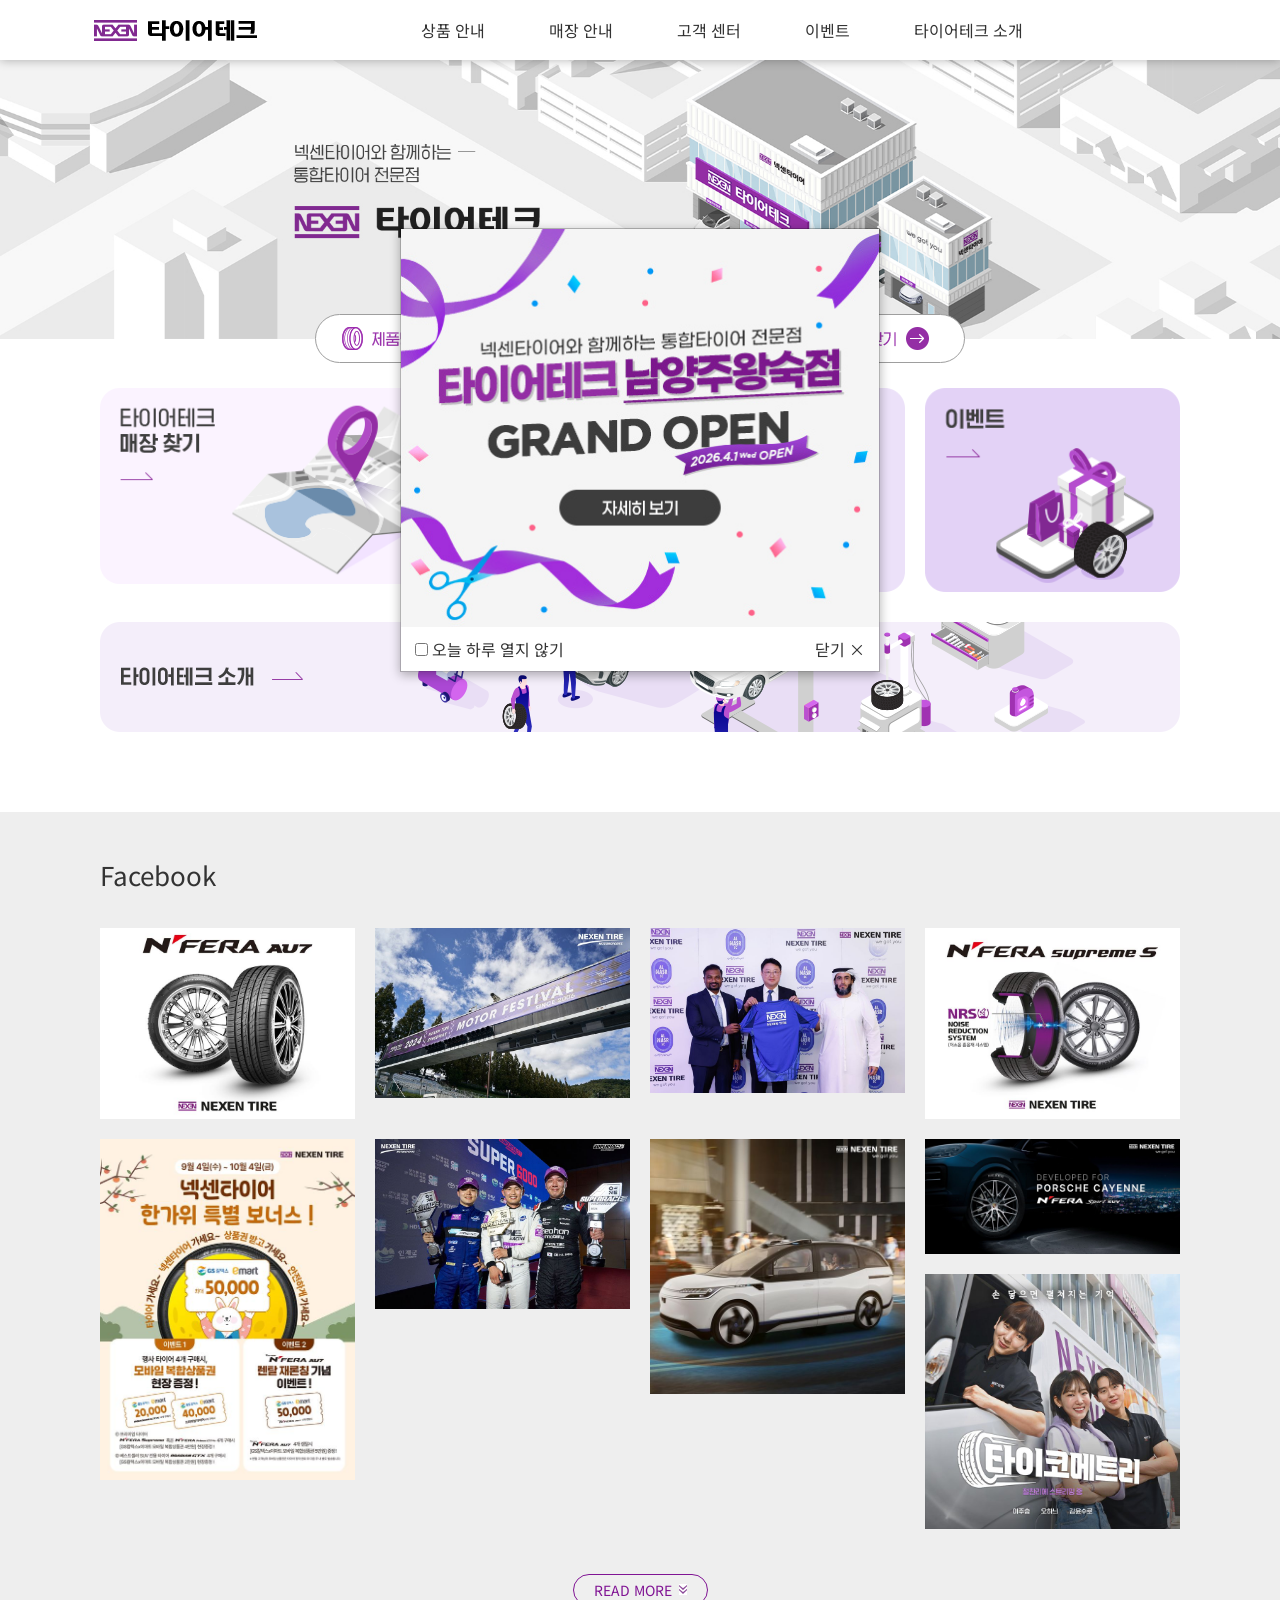
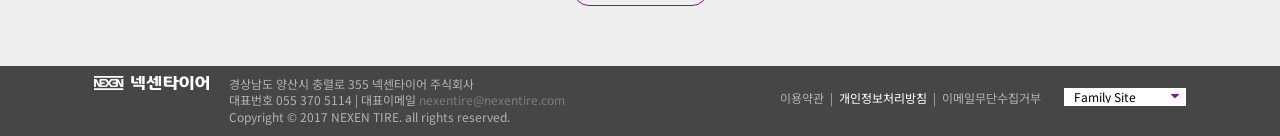
<file: index.html>
<!DOCTYPE html>
<html lang="ko">
<head>
  <meta charset="UTF-8">
  <meta name="viewport" content="width=device-width, initial-scale=1.0">
  <title>Tire-tech</title>
  <link rel="stylesheet" href="css/style.css">
  <script src="script/js.js" defer></script>
  <script src="script/index.js" defer></script>
</head>
<body>
  <div id="header_container">
    <header>
      <h1><a href="index.html">타이어테크</a></h1>
      <button class="trigger">
        <span class="bar"></span>
        <span class="bar"></span>
        <span class="bar"></span>
      </button>
      <nav class="gnb">
        <ul class="navList">
          <li>
            <a href="#" class="mainBtn">
              <span>상품 안내</span>
              <div class="icon"></div>
            </a>
            <ul class="sub">
              <li><a href="product1.html">내 차에 맞는 <br>타이어 찾기</a></li>
              <li><a href="product2.html">승용차용</a></li>
              <li><a href="product3.html">SUV용</a></li>
              <li><a href="product4.html">전기차용</a></li>
              <li><a href="product5.html">VAN & 소형트럭용</a></li>
              <li><a href="product6.html">겨울용</a></li>
              <li><a href="product7.html">보증제 안내</a></li>
            </ul>
          </li>
          <li>
            <a href="#" class="mainBtn">
              <span>매장 안내</span>
              <div class="icon"></div>
            </a>
            <ul class="sub">
              <li><a href="shop.html">매장 찾기</a></li>
              <li><a href="shop.html">신규 매장 안내</a></li>
              <li><a href="shop.html">우수 매장 안내</a></li>
            </ul>
          </li>
          <li>
            <a href="#" class="mainBtn">
              <span>고객 센터</span>
              <div class="icon"></div>
            </a>
            <ul class="sub">
              <li><a href="center.html">공지</a></li>
              <li><a href="center.html">고객 문의</a></li>
              <li><a href="center.html">타이어 상식</a></li>
              <li><a href="center.html">타이어 <br>자가 진단</a></li>
            </ul>
          </li>
          <li>
            <a href="#" class="mainBtn">
              <span>이벤트</span>
              <div class="icon"></div>
            </a>
            <ul class="sub">
              <li><a href="event.html">이벤트</a></li>
            </ul>
          </li>
          <li>
            <a href="#" class="mainBtn">
              <span>타이어테크 소개</span>
              <div class="icon"></div>
            </a>
            <ul class="sub">
              <li><a href="about.html">타이어테크 소개</a></li>
              <li><a href="about.html">가맹점 <br>개설 안내</a></li>
              <li><a href="about.html">광고/홍보</a></li>
            </ul>
          </li>
        </ul>
      </nav>
    </header>
    <div class="sub_shadow"></div>
  </div>

  <div id="visual">
    <img src="img/keyvisual2.jpg" alt="데스크탑용 이미지" class="desktop">
    <img src="img/m_keyvisual.jpg" alt="모바일용 이미지" class="mobile">
  </div>

  <main id="main_container">
    <section class="search_wrap">
      <article class="search">
        <ul>
          <li>
            <a href="#">
              <img src="img/find_01.png" alt="제품명으로찾기 - d" class="desktop">
              <img src="img/m_find_01.png" alt="제품명으로 찾기 - m" class="mobile">
            </a>
          </li>
          <li>
            <a href="#">
              <img src="img/find_02.png" alt="차종으로찾기 - d" class="desktop">
              <img src="img/m_find_02.png" alt="차종으로 찾기 - m" class="mobile">
            </a>
          </li>
          <li>
            <a href="#">
              <img src="img/find_03.png" alt="사이즈로 찾기 - d" class="desktop">
              <img src="img/m_find_03.png" alt="사이즈로 찾기 - m" class="mobile">
            </a>
          </li>
        </ul>
      </article>
    </section>
    <section class="service_wrap">
      <div class="service">
        <article class="service_item1">
          <a href="#">
            <img src="img/block3_01.png" alt="d매장찾기" class="desktop">
            <img src="img/m_block3_01.png" alt="m매장찾기" class="mobile">
          </a>
        </article>
        <article class="service_item2">
          <a href="#">
            <img src="img/block3_02.png" alt="d고객문의" class="desktop">
            <img src="img/m_block3_02.png" alt="m고객문의" class="mobile">
          </a>
        </article>
        <article class="service_item3">
          <a href="#">
            <img src="img/block3_03.png" alt="d이벤트" class="desktop">
            <img src="img/m_block3_03.png" alt="m이벤트" class="mobile">
          </a>
        </article>
        <article class="service_item4">
          <a href="#">
            <img src="img/block3_04.png" alt="d소개" class="desktop">
            <img src="img/m_block3_04.png" alt="m소개" class="mobile">
          </a>
        </article>
      </div>
    </section>
  </main>

  <div id="sns_container">
    <div class="sns">
      <h3>Facebook</h3>
      <ul class="item_wrap">
        <li class="item">
          <a href="#">
            <figure>
              <img src="img/sns/sns01.jpg" alt="">
            </figure>
          </a>
        </li>
        <li class="item">
          <a href="#">
            <figure>
              <img src="img/sns/sns02.jpg" alt="">
            </figure>
          </a>
        </li>
        <li class="item">
          <a href="#">
            <figure>
              <img src="img/sns/sns03.jpg" alt="">
            </figure>
          </a>
        </li>
        <li class="item">
          <a href="#">
            <figure>
              <img src="img/sns/sns04.jpg" alt="">
            </figure>
          </a>
        </li>
        <li class="item">
          <a href="#">
            <figure>
              <img src="img/sns/sns05.jpg" alt="">
            </figure>
          </a>
        </li>
        <li class="item">
          <a href="#">
            <figure>
              <img src="img/sns/sns06.jpg" alt="">
            </figure>
          </a>
        </li>
        <li class="item">
          <a href="#">
            <figure>
              <img src="img/sns/sns07.jpg" alt="">
            </figure>
          </a>
        </li>
        <li class="item">
          <a href="#">
            <figure>
              <img src="img/sns/sns08.jpg" alt="">
            </figure>
          </a>
        </li>
        <li class="item">
          <a href="#">
            <figure>
              <img src="img/sns/sns09.jpg" alt="">
            </figure>
          </a>
        </li>
      </ul>
      <div class="more">
        <button class="moreBtn">
          <span>READ MORE</span>
        </button>
      </div>
      <ul class="item_wrap itemWrap2">
        <li class="item">
          <a href="#">
            <figure><img src="img/sns/sns09.jpg" alt=""></figure>
          </a>
        </li>
        <li class="item">
          <a href="#">
            <figure><img src="img/sns/sns10.jpg" alt=""></figure>
          </a>
        </li>
        <li class="item">
          <a href="#">
            <figure><img src="img/sns/sns11.jpg" alt=""></figure>
          </a>
        </li>
        <li class="item">
          <a href="#">
            <figure><img src="img/sns/sns12.jpg" alt=""></figure>
          </a>
        </li>
        <li class="item">
          <a href="#">
            <figure><img src="img/sns/sns13.jpg" alt=""></figure>
          </a>
        </li>
        <li class="item">
          <a href="#">
            <figure><img src="img/sns/sns14.jpg" alt=""></figure>
          </a>
        </li>
        <li class="item">
          <a href="#">
            <figure><img src="img/sns/sns15.jpg" alt=""></figure>
          </a>
        </li>
        <li class="item">
          <a href="#">
            <figure><img src="img/sns/sns16.jpg" alt=""></figure>
          </a>
        </li>
      </ul>
    </div>
  </div>

  <div id="footer_container">
    <footer>
      <div class="logo">
        <img src="img/footer_logo.png" alt="타이어테크-푸터">
      </div>
      <div class="info">
        경상남도 양산시 충렬로 355 넥센타이어 주식회사<br>
        대표번호 055 370 5114 | 대표이메일 <a href="mailto:nexentire@nexentire.com">nexentire@nexentire.com</a><br>
        Copyright &copy; 2017 NEXEN TIRE. all rights reserved.<br>
      </div>
      
      <div class="familSite_wrap">
        <select id="fam" onchange=" if(this.value != '')window.open( this.value ); ">
					<option value="">Family Site</option>
					<option value="http://www.nexentire.com/">넥센타이어</option>
					<option value="http://www.tirerental.co.kr">넥스트레벨</option>
					<option value="http://www.nexencorp.co.kr/">㈜넥센</option>
					<option value="http://www.knn.co.kr/">KNN</option>
					<option value="http://www.facebook.com/nexentire.korea">넥센타이어 페이스북</option>
					<option value="http://www.youtube.com/user/nexentireglobal">넥센타이어 유튜브</option>
				</select>
      </div>
      <div class="link_wrap">
        <a href="#">이용약관</a> | 
        <a href="#">개인정보처리방침</a> | 
        <a href="#">이메일무단수집거부</a>
      </div>
    </footer>
  </div>

  <div id="popup">
    <div class="popup_content">
      <figure>
        <img src="img/banner1.jpg" alt="">
      </figure>
      <div class="popup_footer">
        <label>
          <input type="checkbox"> 오늘 하루 열지 않기
        </label>
        <a href="#" class="popup_close">닫기 × </a>
      </div>
    </div>
  </div>
</body>
</html>
</file>
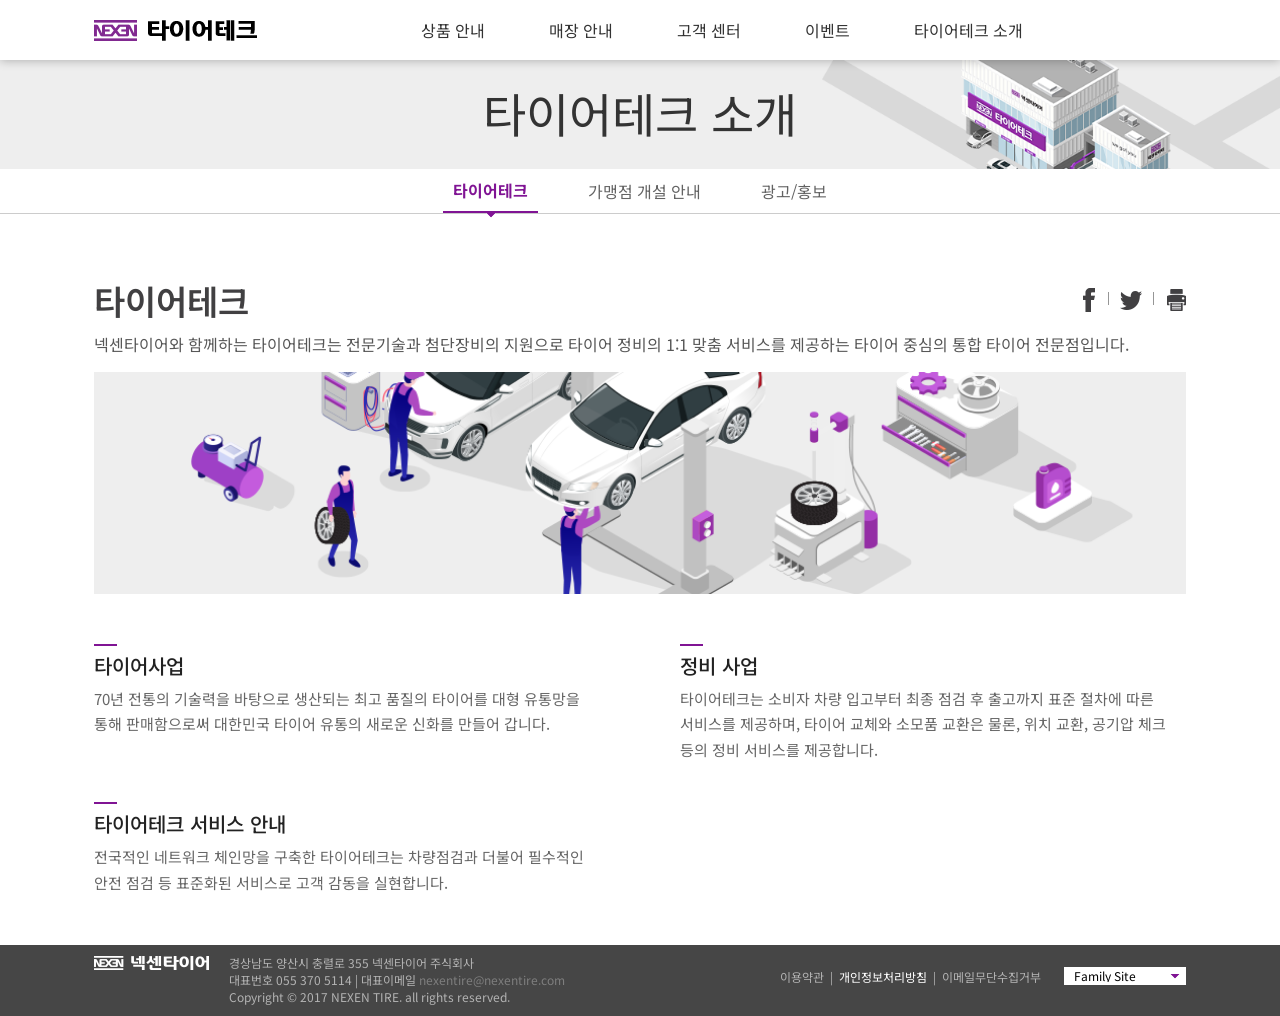
<file: about.html>
<!DOCTYPE html>
<html lang="ko">
<head>
  <meta charset="UTF-8">
  <meta name="viewport" content="width=device-width, initial-scale=1.0">
  <title>타이어테크 소개::Tire-tech</title>
  <link rel="stylesheet" href="css/style.css">
  <script src="script/js.js" defer></script>
</head>
<body>
  <div id="header_container">
    <header>
      <h1><a href="index.html">타이어테크</a></h1>
      <button class="trigger">
        <span class="bar"></span>
        <span class="bar"></span>
        <span class="bar"></span>
      </button>
      <nav class="gnb">
        <ul class="navList">
          <li>
            <a href="#" class="mainBtn">
              <span>상품 안내</span>
              <div class="icon"></div>
            </a>
            <ul class="sub">
              <li><a href="product1.html">내 차에 맞는 <br>타이어 찾기</a></li>
              <li><a href="product2.html">승용차용</a></li>
              <li><a href="product3.html">SUV용</a></li>
              <li><a href="product4.html">전기차용</a></li>
              <li><a href="product5.html">VAN & 소형트럭용</a></li>
              <li><a href="product6.html">겨울용</a></li>
              <li><a href="product7.html">보증제 안내</a></li>
            </ul>
          </li>
          <li>
            <a href="#" class="mainBtn">
              <span>매장 안내</span>
              <div class="icon"></div>
            </a>
            <ul class="sub">
              <li><a href="shop.html">매장 찾기</a></li>
              <li><a href="shop.html">신규 매장 안내</a></li>
              <li><a href="shop.html">우수 매장 안내</a></li>
            </ul>
          </li>
          <li>
            <a href="#" class="mainBtn">
              <span>고객 센터</span>
              <div class="icon"></div>
            </a>
            <ul class="sub">
              <li><a href="center.html">공지</a></li>
              <li><a href="center.html">고객 문의</a></li>
              <li><a href="center.html">타이어 상식</a></li>
              <li><a href="center.html">타이어 <br>자가 진단</a></li>
            </ul>
          </li>
          <li>
            <a href="#" class="mainBtn">
              <span>이벤트</span>
              <div class="icon"></div>
            </a>
            <ul class="sub">
              <li><a href="event.html">이벤트</a></li>
            </ul>
          </li>
          <li>
            <a href="#" class="mainBtn">
              <span>타이어테크 소개</span>
              <div class="icon"></div>
            </a>
            <ul class="sub">
              <li><a href="about.html">타이어테크 소개</a></li>
              <li><a href="about.html">가맹점 <br>개설 안내</a></li>
              <li><a href="about.html">광고/홍보</a></li>
            </ul>
          </li>
        </ul>
      </nav>
    </header>
    <div class="sub_shadow"></div>
  </div>

  <div id="sub_container">
    <div class="sub_visual">
      <div class="title">
        <h1>타이어테크 소개</h1>
      </div>
      <figure>
        <img src="img/sub/tiretech_keyvisual.png" alt="">
      </figure>
    </div> <!-- .sub_visual end -->
    
    <div class="sub_nav">
      <div class="container">
        <table>
          <tr>
            <td class="active"><a href="about.html">타이어테크</a></td>
            <td><a href="about.html">가맹점 개설 안내</a></td>
            <td><a href="about.html">광고/홍보</a></td>
          </tr>
        </table>
      </div>
    </div> <!-- .sub_nav end -->

    <div class="content_wrap">
      <div class="container">
        <div class="sub_content">
          <div class="con_title">
            <div class="title_txt">
              <h3>타이어테크</h3>
              <span>넥센타이어와 함께하는 타이어테크는 전문기술과 첨단장비의 지원으로 타이어 정비의 1:1 맞춤 서비스를 제공하는 타이어 중심의 통합 타이어 전문점입니다.</span>        
            </div>
            <div class="sns_btns">
              <a href="#">
                <img src="img/sub/btn_sns1.gif" alt="페이스북">
              </a>
              <a href="#">
                <img src="img/sub/btn_sns2.gif" alt="트위터">
              </a>
              <a href="#">
                <img src="img/sub/btn_print.gif" alt="프린트">
              </a>
            </div>
          </div><!-- .con_title end -->    
          <div class="sub_main">
            <!--서브 컨텐츠 내용들이 들어가는곳 -->
            <figure class="title_img">
              <img src="img/sub/tiretech_title.png" alt="">
            </figure>
            <div class="tiretech_box_wrap">
              <ul>
                <li>
                  <h4>타이어사업</h4>
                  <p>70년 전통의 기술력을 바탕으로 생산되는 최고 품질의 타이어를 대형 유통망을 통해 판매함으로써 대한민국 타이어 유통의 새로운 신화를 만들어 갑니다.</p>
                </li>
                <li>
                  <h4>정비 사업</h4>
                  <p>타이어테크는 소비자 차량 입고부터 최종 점검 후 출고까지 표준 절차에 따른 서비스를 제공하며, 타이어 교체와 소모품 교환은 물론, 위치 교환, 공기압 체크 등의 정비 서비스를 제공합니다.</p>
                </li>
                <li>
                  <h4>타이어테크 서비스 안내</h4>
                  <p>전국적인 네트워크 체인망을 구축한 타이어테크는 차량점검과 더불어 필수적인 안전 점검 등 표준화된 서비스로 고객 감동을 실현합니다.</p>
                </li>
              </ul>
            </div>
          </div> <!-- .sub_main end -->       
        </div><!-- .sub_content end -->
      </div><!-- .container end -->
    </div> <!-- .content_wrap end -->
  </div>

  <div id="footer_container">
    <footer>
      <div class="logo">
        <img src="img/footer_logo.png" alt="타이어테크-푸터">
      </div>
      <div class="info">
        경상남도 양산시 충렬로 355 넥센타이어 주식회사<br>
        대표번호 055 370 5114 | 대표이메일 <a href="mailto:nexentire@nexentire.com">nexentire@nexentire.com</a><br>
        Copyright &copy; 2017 NEXEN TIRE. all rights reserved.<br>
      </div>
      <div class="familSite_wrap">
        <select id="fam" onchange="if(this.value != '') window.open( this.value ); ">
					<option value="">Family Site</option>
					<option value="http://www.nexentire.com/">넥센타이어</option>
					<option value="http://www.tirerental.co.kr">넥스트레벨</option>
					<option value="http://www.nexencorp.co.kr/">㈜넥센</option>
					<option value="http://www.knn.co.kr/">KNN</option>
					<option value="http://www.facebook.com/nexentire.korea">넥센타이어 페이스북</option>
					<option value="http://www.youtube.com/user/nexentireglobal">넥센타이어 유튜브</option>
				</select>
      </div>
      <div class="link_wrap">
        <a href="#">이용약관</a> | 
        <a href="#">개인정보처리방침</a> | 
        <a href="#">이메일무단수집거부</a>
      </div>
    </footer>
  </div>
</body>
</html>
</file>
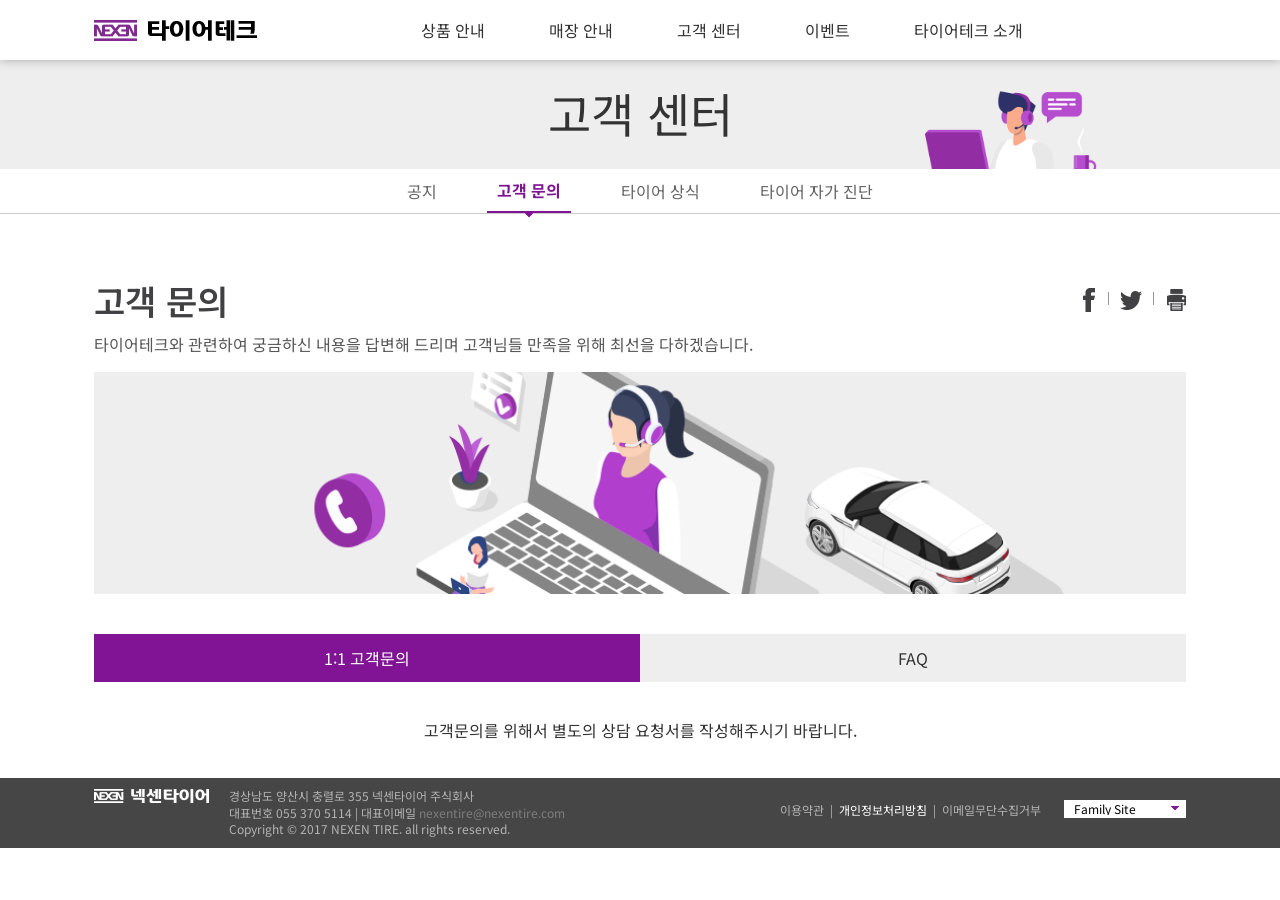
<file: center.html>
<!DOCTYPE html>
<html lang="ko">
<head>
  <meta charset="UTF-8">
  <meta name="viewport" content="width=device-width, initial-scale=1.0">
  <title>고객 센터::Tire-tech</title>
  <link rel="stylesheet" href="css/style.css">
  <script src="script/js.js" defer></script>
</head>
<body>
  <div id="header_container">
    <header>
      <h1><a href="index.html">타이어테크</a></h1>
      <button class="trigger">
        <span class="bar"></span>
        <span class="bar"></span>
        <span class="bar"></span>
      </button>
      <nav class="gnb">
        <ul class="navList">
          <li>
            <a href="#" class="mainBtn">
              <span>상품 안내</span>
              <div class="icon"></div>
            </a>
            <ul class="sub">
              <li><a href="product1.html">내 차에 맞는 <br>타이어 찾기</a></li>
              <li><a href="product2.html">승용차용</a></li>
              <li><a href="product3.html">SUV용</a></li>
              <li><a href="product4.html">전기차용</a></li>
              <li><a href="product5.html">VAN & 소형트럭용</a></li>
              <li><a href="product6.html">겨울용</a></li>
              <li><a href="product7.html">보증제 안내</a></li>
            </ul>
          </li>
          <li>
            <a href="#" class="mainBtn">
              <span>매장 안내</span>
              <div class="icon"></div>
            </a>
            <ul class="sub">
              <li><a href="shop.html">매장 찾기</a></li>
              <li><a href="shop.html">신규 매장 안내</a></li>
              <li><a href="shop.html">우수 매장 안내</a></li>
            </ul>
          </li>
          <li>
            <a href="#" class="mainBtn">
              <span>고객 센터</span>
              <div class="icon"></div>
            </a>
            <ul class="sub">
              <li><a href="center.html">공지</a></li>
              <li><a href="center.html">고객 문의</a></li>
              <li><a href="center.html">타이어 상식</a></li>
              <li><a href="center.html">타이어 <br>자가 진단</a></li>
            </ul>
          </li>
          <li>
            <a href="#" class="mainBtn">
              <span>이벤트</span>
              <div class="icon"></div>
            </a>
            <ul class="sub">
              <li><a href="event.html">이벤트</a></li>
            </ul>
          </li>
          <li>
            <a href="#" class="mainBtn">
              <span>타이어테크 소개</span>
              <div class="icon"></div>
            </a>
            <ul class="sub">
              <li><a href="about.html">타이어테크 소개</a></li>
              <li><a href="about.html">가맹점 <br>개설 안내</a></li>
              <li><a href="about.html">광고/홍보</a></li>
            </ul>
          </li>
        </ul>
      </nav>
    </header>
    <div class="sub_shadow"></div>
  </div>

  <div id="sub_container">
    <div class="sub_visual">
      <div class="title">
        <h1>고객 센터</h1>
      </div>
      <figure>
        <img src="img/sub/customer_keyvisual.png" alt="">
      </figure>
    </div> <!-- .sub_visual end -->
    
    <div class="sub_nav">
      <div class="container">
        <table>
          <tr>
            <td><a href="center.html">공지</a></td>
            <td class="active"><a href="center.html">고객 문의</a></td>
            <td><a href="center.html">타이어 상식</a></td>
            <td><a href="center.html">타이어 자가 진단</a></td>
          </tr>
        </table>
      </div>
    </div> <!-- .sub_nav end -->

    <div class="content_wrap">
      <div class="container">
        <div class="sub_content">
          <div class="con_title">
            <div class="title_txt">
              <h3>고객 문의</h3>
              <span>타이어테크와 관련하여 궁금하신 내용을 답변해 드리며 고객님들 만족을 위해 최선을 다하겠습니다.</span>
            </div>
            <div class="sns_btns">
              <a href="#">
                <img src="img/sub/btn_sns1.gif" alt="페이스북">
              </a>
              <a href="#">
                <img src="img/sub/btn_sns2.gif" alt="트위터">
              </a>
              <a href="#">
                <img src="img/sub/btn_print.gif" alt="프린트">
              </a>
            </div>
          </div><!-- .con_title end -->    
          <div class="sub_main">            
            <!--서브 컨텐츠 내용들이 들어가는곳 -->
            <figure class="title_img">
              <img src="img/sub/qna_title.png" alt="">
            </figure>
            <div class="event_btn_wrap">
              <ul class="tab_btn">
                <li><a href="#">1:1 고객문의</a></li>
                <li><a href="#">FAQ</a></li>
              </ul>
              <article class="tab_content">
                <div><p>고객문의를 위해서 별도의 상담 요청서를 작성해주시기 바랍니다.</p></div>
                <div>
                </div>
              </article>
            </div>
          </div> <!-- .sub_main end -->       
        </div><!-- .sub_content end -->
      </div><!-- .container end -->
    </div> <!-- .content_wrap end -->
  </div>

  <div id="footer_container">
    <footer>
      <div class="logo">
        <img src="img/footer_logo.png" alt="타이어테크-푸터">
      </div>
      <div class="info">
        경상남도 양산시 충렬로 355 넥센타이어 주식회사<br>
        대표번호 055 370 5114 | 대표이메일 <a href="mailto:nexentire@nexentire.com">nexentire@nexentire.com</a><br>
        Copyright &copy; 2017 NEXEN TIRE. all rights reserved.<br>
      </div>
      <div class="familSite_wrap">
        <select id="fam" onchange="if(this.value != '') window.open( this.value ); ">
					<option value="">Family Site</option>
					<option value="http://www.nexentire.com/">넥센타이어</option>
					<option value="http://www.tirerental.co.kr">넥스트레벨</option>
					<option value="http://www.nexencorp.co.kr/">㈜넥센</option>
					<option value="http://www.knn.co.kr/">KNN</option>
					<option value="http://www.facebook.com/nexentire.korea">넥센타이어 페이스북</option>
					<option value="http://www.youtube.com/user/nexentireglobal">넥센타이어 유튜브</option>
				</select>
      </div>
      <div class="link_wrap">
        <a href="#">이용약관</a> | 
        <a href="#">개인정보처리방침</a> | 
        <a href="#">이메일무단수집거부</a>
      </div>
    </footer>
  </div>

  <script>
    // center 페이지 tab
    const eventBtns = document.querySelectorAll('.event_btn_wrap .tab_btn li')
    const tabContents = document.querySelectorAll('.tab_content > div')

    eventBtns.forEach((btn,idx)=>{
      btn.addEventListener('click', ()=>{
        eventBtns.forEach(li=>li.classList.remove('active'))
        tabContents.forEach(con => con.classList.remove('active'))

        btn.classList.add('active')
        tabContents[idx].classList.add('active')
      })
    })
    eventBtns[0].classList.add('active')
    tabContents[0].classList.add('active')

  </script>

</body>
</html>
</file>
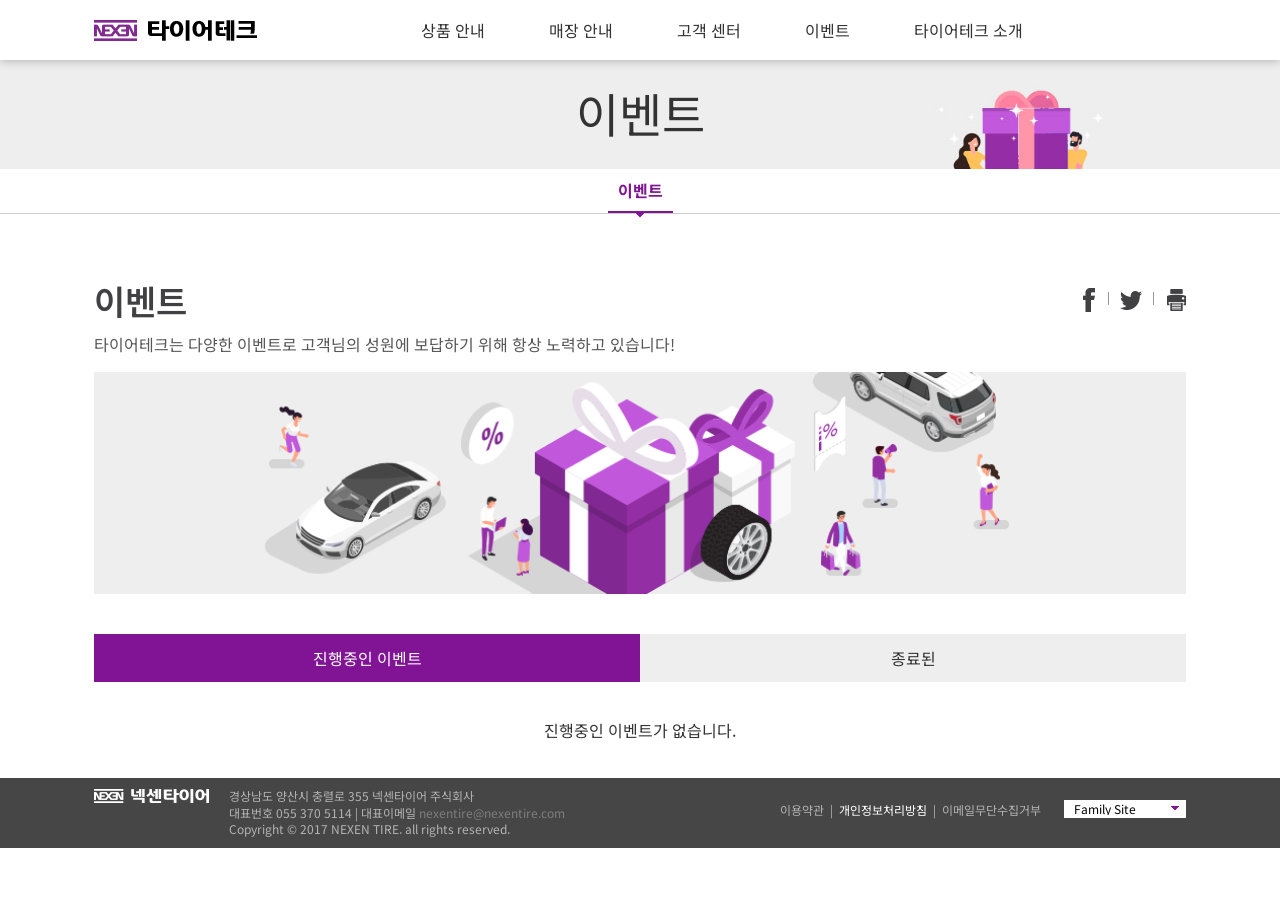
<file: event.html>
<!DOCTYPE html>
<html lang="ko">
<head>
  <meta charset="UTF-8">
  <meta name="viewport" content="width=device-width, initial-scale=1.0">
  <title>이벤트::Tire-tech</title>
  <link rel="stylesheet" href="css/style.css">
  <script src="script/js.js" defer></script>
</head>
<body>
  <div id="header_container">
    <header>
      <h1><a href="index.html">타이어테크</a></h1>
      <button class="trigger">
        <span class="bar"></span>
        <span class="bar"></span>
        <span class="bar"></span>
      </button>
      <nav class="gnb">
        <ul class="navList">
          <li>
            <a href="#" class="mainBtn">
              <span>상품 안내</span>
              <div class="icon"></div>
            </a>
            <ul class="sub">
              <li><a href="product1.html">내 차에 맞는 <br>타이어 찾기</a></li>
              <li><a href="product2.html">승용차용</a></li>
              <li><a href="product3.html">SUV용</a></li>
              <li><a href="product4.html">전기차용</a></li>
              <li><a href="product5.html">VAN & 소형트럭용</a></li>
              <li><a href="product6.html">겨울용</a></li>
              <li><a href="product7.html">보증제 안내</a></li>
            </ul>
          </li>
          <li>
            <a href="#" class="mainBtn">
              <span>매장 안내</span>
              <div class="icon"></div>
            </a>
            <ul class="sub">
              <li><a href="shop.html">매장 찾기</a></li>
              <li><a href="shop.html">신규 매장 안내</a></li>
              <li><a href="shop.html">우수 매장 안내</a></li>
            </ul>
          </li>
          <li>
            <a href="#" class="mainBtn">
              <span>고객 센터</span>
              <div class="icon"></div>
            </a>
            <ul class="sub">
              <li><a href="center.html">공지</a></li>
              <li><a href="center.html">고객 문의</a></li>
              <li><a href="center.html">타이어 상식</a></li>
              <li><a href="center.html">타이어 <br>자가 진단</a></li>
            </ul>
          </li>
          <li>
            <a href="#" class="mainBtn">
              <span>이벤트</span>
              <div class="icon"></div>
            </a>
            <ul class="sub">
              <li><a href="event.html">이벤트</a></li>
            </ul>
          </li>
          <li>
            <a href="#" class="mainBtn">
              <span>타이어테크 소개</span>
              <div class="icon"></div>
            </a>
            <ul class="sub">
              <li><a href="about.html">타이어테크 소개</a></li>
              <li><a href="about.html">가맹점 <br>개설 안내</a></li>
              <li><a href="about.html">광고/홍보</a></li>
            </ul>
          </li>
        </ul>
      </nav>
    </header>
    <div class="sub_shadow"></div>
  </div>

  <div id="sub_container">
    <div class="sub_visual">
      <div class="title">
        <h1>이벤트</h1>
      </div>
      <figure>
        <img src="img/sub/event_keyvisual.jpg" alt="">
      </figure>
    </div> <!-- .sub_visual end -->
    
    <div class="sub_nav">
      <div class="container">
        <table>
          <tr>
            <td class="active"><a href="event.html">이벤트</a></td>
          </tr>
        </table>
      </div>
    </div> <!-- .sub_nav end -->

    <div class="content_wrap">
      <div class="container">
        <div class="sub_content">
          <div class="con_title">
            <div class="title_txt">
              <h3>이벤트</h3>
              <span>타이어테크는 다양한 이벤트로 고객님의 성원에 보답하기 위해 항상 노력하고 있습니다!</span>        
            </div>
            <div class="sns_btns">
              <a href="#">
                <img src="img/sub/btn_sns1.gif" alt="페이스북">
              </a>
              <a href="#">
                <img src="img/sub/btn_sns2.gif" alt="트위터">
              </a>
              <a href="#">
                <img src="img/sub/btn_print.gif" alt="프린트">
              </a>
            </div>
          </div><!-- .con_title end -->    
          <div class="sub_main">
            <!--서브 컨텐츠 내용들이 들어가는곳 -->
            <figure class="title_img">
              <img src="img/sub/event_title.png" alt="">
            </figure>
            <div class="event_btn_wrap">
              <ul class="tab_btn">
                <li><a href="#">진행중인 이벤트</a></li>
                <li><a href="#">종료된</a></li>
              </ul>
              <article class="tab_content">
                <div><p>진행중인 이벤트가 없습니다.</p></div>
                <div>
                  <p><img src="img/event_thumb1.png" alt=""></p>
                </div>
              </article>
            </div>
          </div> <!-- .sub_main end -->       
        </div><!-- .sub_content end -->
      </div><!-- .container end -->
    </div> <!-- .content_wrap end -->
  </div>

  <div id="footer_container">
    <footer>
      <div class="logo">
        <img src="img/footer_logo.png" alt="타이어테크-푸터">
      </div>
      <div class="info">
        경상남도 양산시 충렬로 355 넥센타이어 주식회사<br>
        대표번호 055 370 5114 | 대표이메일 <a href="mailto:nexentire@nexentire.com">nexentire@nexentire.com</a><br>
        Copyright &copy; 2017 NEXEN TIRE. all rights reserved.<br>
      </div>
      <div class="familSite_wrap">
        <select id="fam" onchange="if(this.value != '') window.open( this.value ); ">
					<option value="">Family Site</option>
					<option value="http://www.nexentire.com/">넥센타이어</option>
					<option value="http://www.tirerental.co.kr">넥스트레벨</option>
					<option value="http://www.nexencorp.co.kr/">㈜넥센</option>
					<option value="http://www.knn.co.kr/">KNN</option>
					<option value="http://www.facebook.com/nexentire.korea">넥센타이어 페이스북</option>
					<option value="http://www.youtube.com/user/nexentireglobal">넥센타이어 유튜브</option>
				</select>
      </div>
      <div class="link_wrap">
        <a href="#">이용약관</a> | 
        <a href="#">개인정보처리방침</a> | 
        <a href="#">이메일무단수집거부</a>
      </div>
    </footer>
  </div>
  <script>
    // event 페이지 tab
    const eventBtns = document.querySelectorAll('.event_btn_wrap .tab_btn li')
    const tabContents = document.querySelectorAll('.tab_content > div')

    eventBtns.forEach((btn,idx)=>{
      btn.addEventListener('click', ()=>{
        eventBtns.forEach(li=>li.classList.remove('active'))
        tabContents.forEach(con => con.classList.remove('active'))

        btn.classList.add('active')
        tabContents[idx].classList.add('active')
      })
    })
    eventBtns[0].classList.add('active')
    tabContents[0].classList.add('active')

  </script>
</body>
</html>
</file>
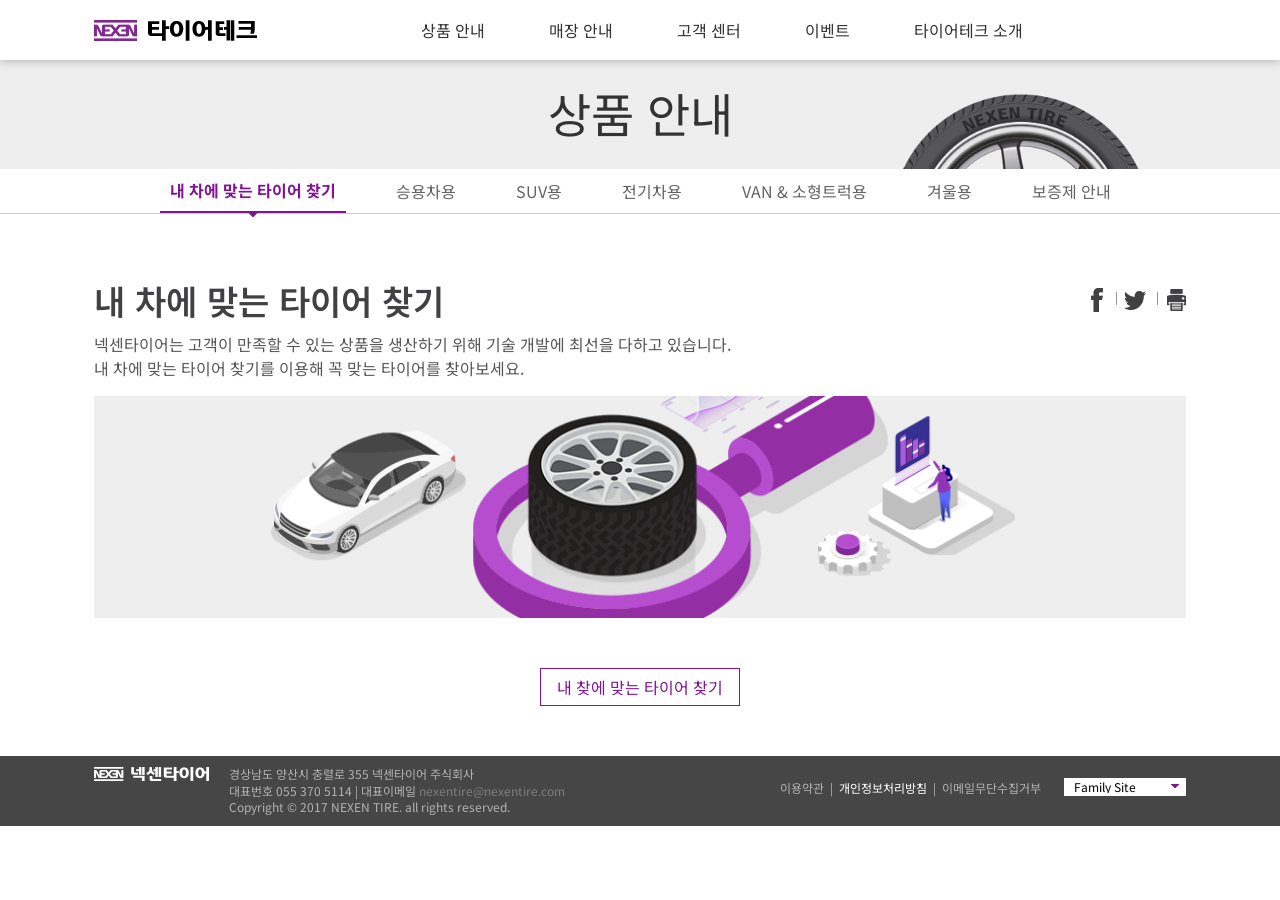
<file: product1.html>
<!DOCTYPE html>
<html lang="ko">
<head>
  <meta charset="UTF-8">
  <meta name="viewport" content="width=device-width, initial-scale=1.0">
  <title>상품 안내 - Tire-tech</title>
  <link rel="stylesheet" href="css/style.css">
  <script src="script/js.js" defer></script>
</head>
<body>
  <div id="header_container">
    <header>
      <h1><a href="index.html">타이어테크</a></h1>
      <button class="trigger">
        <span class="bar"></span>
        <span class="bar"></span>
        <span class="bar"></span>
      </button>
      <nav class="gnb">
        <ul class="navList">
          <li>
            <a href="#" class="mainBtn">
              <span>상품 안내</span>
              <div class="icon"></div>
            </a>
            <ul class="sub">
              <li><a href="product1.html">내 차에 맞는 <br>타이어 찾기</a></li>
              <li><a href="product2.html">승용차용</a></li>
              <li><a href="product3.html">SUV용</a></li>
              <li><a href="product4.html">전기차용</a></li>
              <li><a href="product5.html">VAN & 소형트럭용</a></li>
              <li><a href="product6.html">겨울용</a></li>
              <li><a href="product7.html">보증제 안내</a></li>
            </ul>
          </li>
          <li>
            <a href="#" class="mainBtn">
              <span>매장 안내</span>
              <div class="icon"></div>
            </a>
            <ul class="sub">
              <li><a href="shop.html">매장 찾기</a></li>
              <li><a href="shop.html">신규 매장 안내</a></li>
              <li><a href="shop.html">우수 매장 안내</a></li>
            </ul>
          </li>
          <li>
            <a href="#" class="mainBtn">
              <span>고객 센터</span>
              <div class="icon"></div>
            </a>
            <ul class="sub">
              <li><a href="center.html">공지</a></li>
              <li><a href="center.html">고객 문의</a></li>
              <li><a href="center.html">타이어 상식</a></li>
              <li><a href="center.html">타이어 <br>자가 진단</a></li>
            </ul>
          </li>
          <li>
            <a href="#" class="mainBtn">
              <span>이벤트</span>
              <div class="icon"></div>
            </a>
            <ul class="sub">
              <li><a href="event.html">이벤트</a></li>
            </ul>
          </li>
          <li>
            <a href="#" class="mainBtn">
              <span>타이어테크 소개</span>
              <div class="icon"></div>
            </a>
            <ul class="sub">
              <li><a href="about.html">타이어테크 소개</a></li>
              <li><a href="about.html">가맹점 <br>개설 안내</a></li>
              <li><a href="about.html">광고/홍보</a></li>
            </ul>
          </li>
        </ul>
      </nav>
    </header>
    <div class="sub_shadow"></div>
  </div>

  <div id="sub_container">
    <div class="sub_visual">
      <div class="title">
        <h1>상품 안내</h1>
      </div>
      <figure>
        <img src="img/sub/product_keyvisual.png" alt="">
      </figure>
    </div>   <!-- .sub_visual end -->

    <div class="sub_nav">
      <table>
        <tr>
          <td class="active"><a href="product1.html">내 차에 맞는 타이어 찾기</a></td>
          <td><a href="product2.html">승용차용</a></td>
          <td><a href="product3.html">SUV용</a></td>
          <td><a href="product4.html">전기차용</a></td>
          <td><a href="product5.html">VAN & 소형트럭용</a></td>
          <td><a href="product6.html">겨울용</a></td>
          <td><a href="product7.html">보증제 안내</a></td>
        </tr>
      </table>
    </div>  <!-- .sub_nav end-->

    <div class="content_wrap">
      <div class="container">
        <div class="sub_content">
          <div class="con_title">
            <div class="title_txt">
              <h3>내 차에 맞는 타이어 찾기</h3>
              <span>넥센타이어는 고객이 만족할 수 있는 상품을 생산하기 위해 기술 개발에 최선을 다하고 있습니다.<br>내 차에 맞는 타이어 찾기를 이용해 꼭 맞는 타이어를 찾아보세요.</span>
            </div>
            <div class="sns_btns">
              <a href="#"><img src="img/sub/btn_sns1.gif" alt="페이스북"></a>
              <a href="#"><img src="img/sub/btn_sns2.gif" alt="X"></a>
              <a href="#"><img src="img/sub/btn_print.gif" alt="프린트"></a>
            </div>
          </div>
          <div class="sub_main">
            <!-- 서브 컨텐츠 내용들이 들어가는 곳 -->
            <figure class="title_img">
              <img src="img/sub/find_tire_title.png" alt="">
            </figure>
            <div class="find_btn_wrap">
              <button class="btn">내 찾에 맞는 타이어 찾기</button>
            </div>
          </div>
        </div>
        
      </div>
    </div>





  </div>
  

  <div id="footer_container">
    <footer>
      <div class="logo">
        <img src="img/footer_logo.png" alt="타이어테크-푸터">
      </div>
      <div class="info">
        경상남도 양산시 충렬로 355 넥센타이어 주식회사<br>
        대표번호 055 370 5114 | 대표이메일 <a href="mailto:nexentire@nexentire.com">nexentire@nexentire.com</a><br>
        Copyright &copy; 2017 NEXEN TIRE. all rights reserved.<br>
      </div>
      
      <div class="familSite_wrap">
        <select id="fam" onchange=" if(this.value != '')window.open( this.value ); ">
					<option value="">Family Site</option>
					<option value="http://www.nexentire.com/">넥센타이어</option>
					<option value="http://www.tirerental.co.kr">넥스트레벨</option>
					<option value="http://www.nexencorp.co.kr/">㈜넥센</option>
					<option value="http://www.knn.co.kr/">KNN</option>
					<option value="http://www.facebook.com/nexentire.korea">넥센타이어 페이스북</option>
					<option value="http://www.youtube.com/user/nexentireglobal">넥센타이어 유튜브</option>
				</select>
      </div>
      <div class="link_wrap">
        <a href="#">이용약관</a> | 
        <a href="#">개인정보처리방침</a> | 
        <a href="#">이메일무단수집거부</a>
      </div>
    </footer>
  </div>
</body>
</html>
</file>
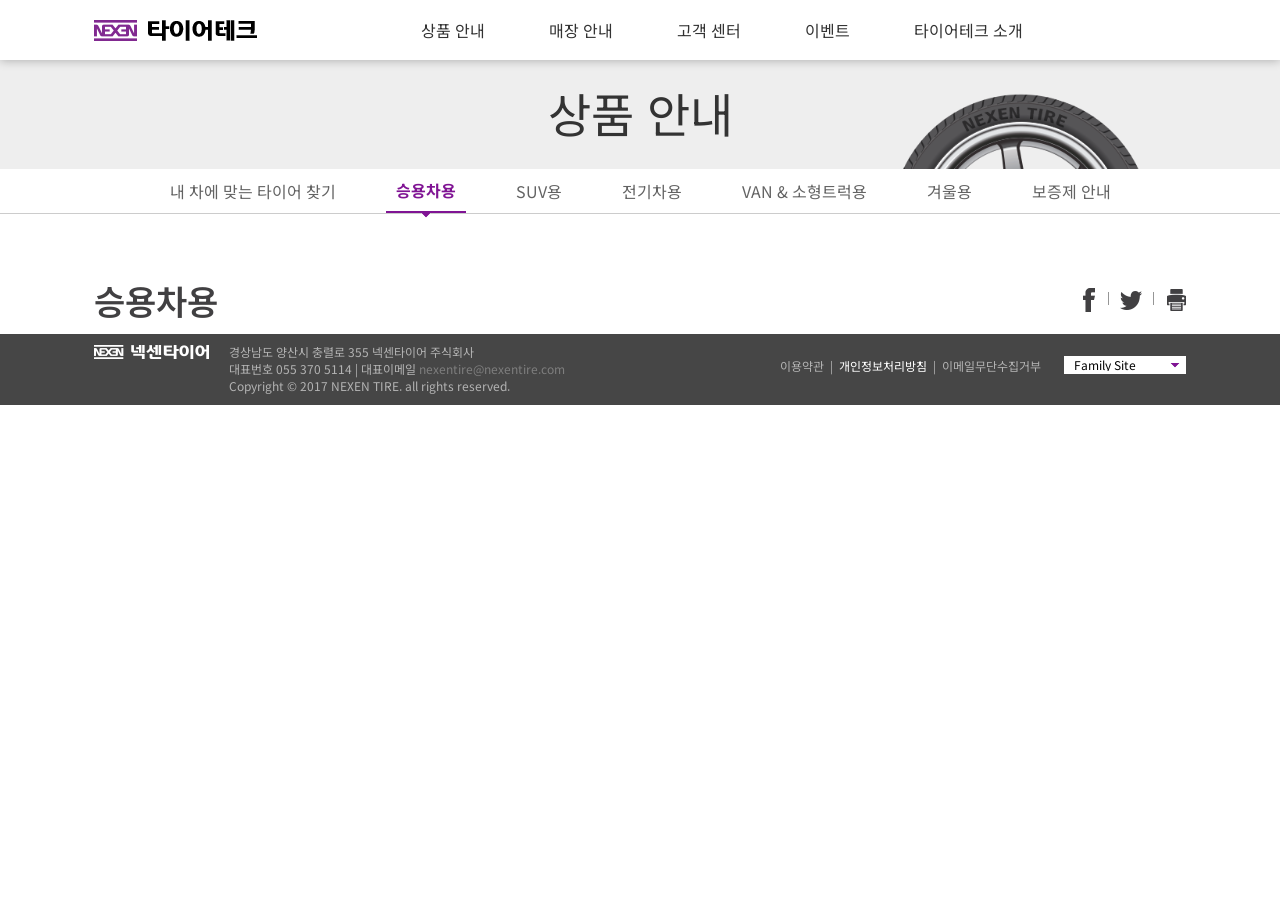
<file: product2.html>
<!DOCTYPE html>
<html lang="ko">
<head>
  <meta charset="UTF-8">
  <meta name="viewport" content="width=device-width, initial-scale=1.0">
  <title>상품안내::Tire-tech</title>
  <link rel="stylesheet" href="css/style.css">
  <script src="script/js.js" defer></script>
</head>
<body>
  <div id="header_container">
    <header>
      <h1><a href="index.html">타이어테크</a></h1>
      <button class="trigger">
        <span class="bar"></span>
        <span class="bar"></span>
        <span class="bar"></span>
      </button>
      <nav class="gnb">
        <ul class="navList">
          <li>
            <a href="#" class="mainBtn">
              <span>상품 안내</span>
              <div class="icon"></div>
            </a>
            <ul class="sub">
              <li><a href="product1.html">내 차에 맞는 <br>타이어 찾기</a></li>
              <li><a href="product2.html">승용차용</a></li>
              <li><a href="product3.html">SUV용</a></li>
              <li><a href="product4.html">전기차용</a></li>
              <li><a href="product5.html">VAN & 소형트럭용</a></li>
              <li><a href="product6.html">겨울용</a></li>
              <li><a href="product7.html">보증제 안내</a></li>
            </ul>
          </li>
          <li>
            <a href="#" class="mainBtn">
              <span>매장 안내</span>
              <div class="icon"></div>
            </a>
            <ul class="sub">
              <li><a href="shop.html">매장 찾기</a></li>
              <li><a href="shop.html">신규 매장 안내</a></li>
              <li><a href="shop.html">우수 매장 안내</a></li>
            </ul>
          </li>
          <li>
            <a href="#" class="mainBtn">
              <span>고객 센터</span>
              <div class="icon"></div>
            </a>
            <ul class="sub">
              <li><a href="center.html">공지</a></li>
              <li><a href="center.html">고객 문의</a></li>
              <li><a href="center.html">타이어 상식</a></li>
              <li><a href="center.html">타이어 <br>자가 진단</a></li>
            </ul>
          </li>
          <li>
            <a href="#" class="mainBtn">
              <span>이벤트</span>
              <div class="icon"></div>
            </a>
            <ul class="sub">
              <li><a href="event.html">이벤트</a></li>
            </ul>
          </li>
          <li>
            <a href="#" class="mainBtn">
              <span>타이어테크 소개</span>
              <div class="icon"></div>
            </a>
            <ul class="sub">
              <li><a href="about.html">타이어테크 소개</a></li>
              <li><a href="about.html">가맹점 <br>개설 안내</a></li>
              <li><a href="about.html">광고/홍보</a></li>
            </ul>
          </li>
        </ul>
      </nav>
    </header>
    <div class="sub_shadow"></div>
  </div>

  <div id="sub_container">
    <div class="sub_visual">
      <div class="title">
        <h1>상품 안내</h1>
      </div>
      <figure>
        <img src="img/sub/product_keyvisual.png" alt="">
      </figure>
    </div> <!-- .sub_visual end -->
    
    <div class="sub_nav">
      <div class="container">
        <table>
          <tr>
            <td><a href="product1.html">내 차에 맞는 타이어 찾기</a></td>
            <td class="active"><a href="product2.html">승용차용</a></td>
            <td><a href="product3.html">SUV용</a></td>
            <td><a href="product4.html">전기차용</a></td>
            <td><a href="product5.html">VAN & 소형트럭용</a></td>
            <td><a href="product6.html">겨울용</a></td>
            <td><a href="product7.html">보증제 안내</a></td>
          </tr>
        </table>
      </div>
    </div> <!-- .sub_nav end -->

    <div class="content_wrap">
      <div class="container">
        <div class="sub_content">
          <div class="con_title">
            <div class="title_txt">
              <h3>승용차용</h3>
            </div>
            <div class="sns_btns">
              <a href="#">
                <img src="img/sub/btn_sns1.gif" alt="페이스북">
              </a>
              <a href="#">
                <img src="img/sub/btn_sns2.gif" alt="트위터">
              </a>
              <a href="#">
                <img src="img/sub/btn_print.gif" alt="프린트">
              </a>
            </div>
          </div><!-- .con_title end -->    
          <div class="sub_main">
            
            
            <!--서브 컨텐츠 내용들이 들어가는곳 -->
            

          </div> <!-- .sub_main end -->       
        </div><!-- .sub_content end -->
      </div><!-- .container end -->
    </div> <!-- .content_wrap end -->
  </div>

  <div id="footer_container">
    <footer>
      <div class="logo">
        <img src="img/footer_logo.png" alt="타이어테크-푸터">
      </div>
      <div class="info">
        경상남도 양산시 충렬로 355 넥센타이어 주식회사<br>
        대표번호 055 370 5114 | 대표이메일 <a href="mailto:nexentire@nexentire.com">nexentire@nexentire.com</a><br>
        Copyright &copy; 2017 NEXEN TIRE. all rights reserved.<br>
      </div>
      <div class="familSite_wrap">
        <select id="fam" onchange="if(this.value != '') window.open( this.value ); ">
					<option value="">Family Site</option>
					<option value="http://www.nexentire.com/">넥센타이어</option>
					<option value="http://www.tirerental.co.kr">넥스트레벨</option>
					<option value="http://www.nexencorp.co.kr/">㈜넥센</option>
					<option value="http://www.knn.co.kr/">KNN</option>
					<option value="http://www.facebook.com/nexentire.korea">넥센타이어 페이스북</option>
					<option value="http://www.youtube.com/user/nexentireglobal">넥센타이어 유튜브</option>
				</select>
      </div>
      <div class="link_wrap">
        <a href="#">이용약관</a> | 
        <a href="#">개인정보처리방침</a> | 
        <a href="#">이메일무단수집거부</a>
      </div>
    </footer>
  </div>
</body>
</html>
</file>
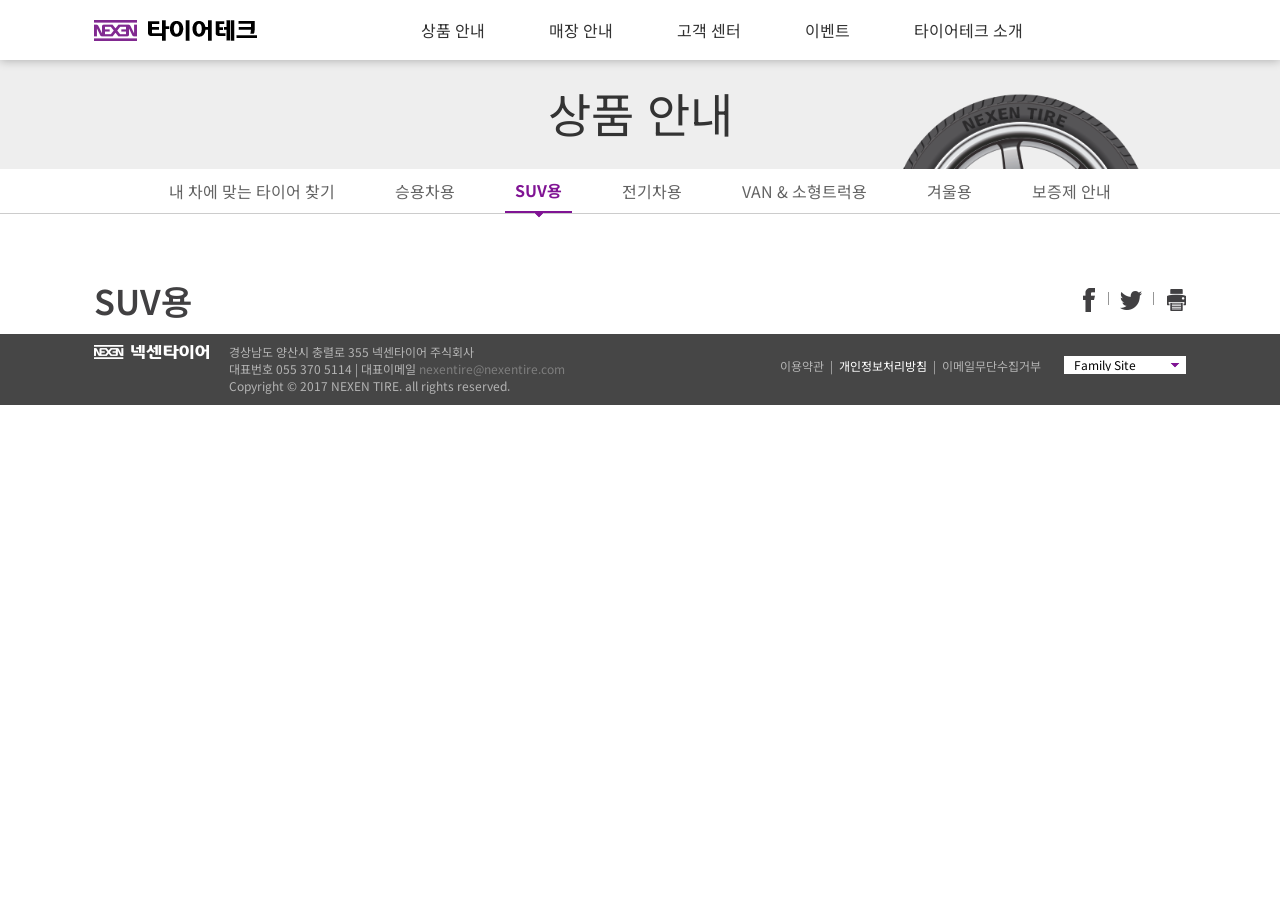
<file: product3.html>
<!DOCTYPE html>
<html lang="ko">
<head>
  <meta charset="UTF-8">
  <meta name="viewport" content="width=device-width, initial-scale=1.0">
  <title>상품안내::Tire-tech</title>
  <link rel="stylesheet" href="css/style.css">
  <script src="script/js.js" defer></script>
</head>
<body>
  <div id="header_container">
    <header>
      <h1><a href="index.html">타이어테크</a></h1>
      <button class="trigger">
        <span class="bar"></span>
        <span class="bar"></span>
        <span class="bar"></span>
      </button>
      <nav class="gnb">
        <ul class="navList">
          <li>
            <a href="#" class="mainBtn">
              <span>상품 안내</span>
              <div class="icon"></div>
            </a>
            <ul class="sub">
              <li><a href="product1.html">내 차에 맞는 <br>타이어 찾기</a></li>
              <li><a href="product2.html">승용차용</a></li>
              <li><a href="product3.html">SUV용</a></li>
              <li><a href="product4.html">전기차용</a></li>
              <li><a href="product5.html">VAN & 소형트럭용</a></li>
              <li><a href="product6.html">겨울용</a></li>
              <li><a href="product7.html">보증제 안내</a></li>
            </ul>
          </li>
          <li>
            <a href="#" class="mainBtn">
              <span>매장 안내</span>
              <div class="icon"></div>
            </a>
            <ul class="sub">
              <li><a href="shop.html">매장 찾기</a></li>
              <li><a href="shop.html">신규 매장 안내</a></li>
              <li><a href="shop.html">우수 매장 안내</a></li>
            </ul>
          </li>
          <li>
            <a href="#" class="mainBtn">
              <span>고객 센터</span>
              <div class="icon"></div>
            </a>
            <ul class="sub">
              <li><a href="center.html">공지</a></li>
              <li><a href="center.html">고객 문의</a></li>
              <li><a href="center.html">타이어 상식</a></li>
              <li><a href="center.html">타이어 <br>자가 진단</a></li>
            </ul>
          </li>
          <li>
            <a href="#" class="mainBtn">
              <span>이벤트</span>
              <div class="icon"></div>
            </a>
            <ul class="sub">
              <li><a href="event.html">이벤트</a></li>
            </ul>
          </li>
          <li>
            <a href="#" class="mainBtn">
              <span>타이어테크 소개</span>
              <div class="icon"></div>
            </a>
            <ul class="sub">
              <li><a href="about.html">타이어테크 소개</a></li>
              <li><a href="about.html">가맹점 <br>개설 안내</a></li>
              <li><a href="about.html">광고/홍보</a></li>
            </ul>
          </li>
        </ul>
      </nav>
    </header>
    <div class="sub_shadow"></div>
  </div>

  <div id="sub_container">
    <div class="sub_visual">
      <div class="title">
        <h1>상품 안내</h1>
      </div>
      <figure>
        <img src="img/sub/product_keyvisual.png" alt="">
      </figure>
    </div> <!-- .sub_visual end -->
    
    <div class="sub_nav">
      <div class="container">
        <table>
          <tr>
            <td><a href="product1.html">내 차에 맞는 타이어 찾기</a></td>
            <td><a href="product2.html">승용차용</a></td>
            <td class="active"><a href="product3.html">SUV용</a></td>
            <td><a href="product4.html">전기차용</a></td>
            <td><a href="product5.html">VAN & 소형트럭용</a></td>
            <td><a href="product6.html">겨울용</a></td>
            <td><a href="product7.html">보증제 안내</a></td>
          </tr>
        </table>
      </div>
    </div> <!-- .sub_nav end -->

    <div class="content_wrap">
      <div class="container">
        <div class="sub_content">
          <div class="con_title">
            <div class="title_txt">
              <h3>SUV용</h3>
            </div>
            <div class="sns_btns">
              <a href="#">
                <img src="img/sub/btn_sns1.gif" alt="페이스북">
              </a>
              <a href="#">
                <img src="img/sub/btn_sns2.gif" alt="트위터">
              </a>
              <a href="#">
                <img src="img/sub/btn_print.gif" alt="프린트">
              </a>
            </div>
          </div><!-- .con_title end -->    
          <div class="sub_main">
            
            
            <!--서브 컨텐츠 내용들이 들어가는곳 -->
            

          </div> <!-- .sub_main end -->       
        </div><!-- .sub_content end -->
      </div><!-- .container end -->
    </div> <!-- .content_wrap end -->
  </div>

  <div id="footer_container">
    <footer>
      <div class="logo">
        <img src="img/footer_logo.png" alt="타이어테크-푸터">
      </div>
      <div class="info">
        경상남도 양산시 충렬로 355 넥센타이어 주식회사<br>
        대표번호 055 370 5114 | 대표이메일 <a href="mailto:nexentire@nexentire.com">nexentire@nexentire.com</a><br>
        Copyright &copy; 2017 NEXEN TIRE. all rights reserved.<br>
      </div>
      <div class="familSite_wrap">
        <select id="fam" onchange="if(this.value != '') window.open( this.value ); ">
					<option value="">Family Site</option>
					<option value="http://www.nexentire.com/">넥센타이어</option>
					<option value="http://www.tirerental.co.kr">넥스트레벨</option>
					<option value="http://www.nexencorp.co.kr/">㈜넥센</option>
					<option value="http://www.knn.co.kr/">KNN</option>
					<option value="http://www.facebook.com/nexentire.korea">넥센타이어 페이스북</option>
					<option value="http://www.youtube.com/user/nexentireglobal">넥센타이어 유튜브</option>
				</select>
      </div>
      <div class="link_wrap">
        <a href="#">이용약관</a> | 
        <a href="#">개인정보처리방침</a> | 
        <a href="#">이메일무단수집거부</a>
      </div>
    </footer>
  </div>
</body>
</html>
</file>
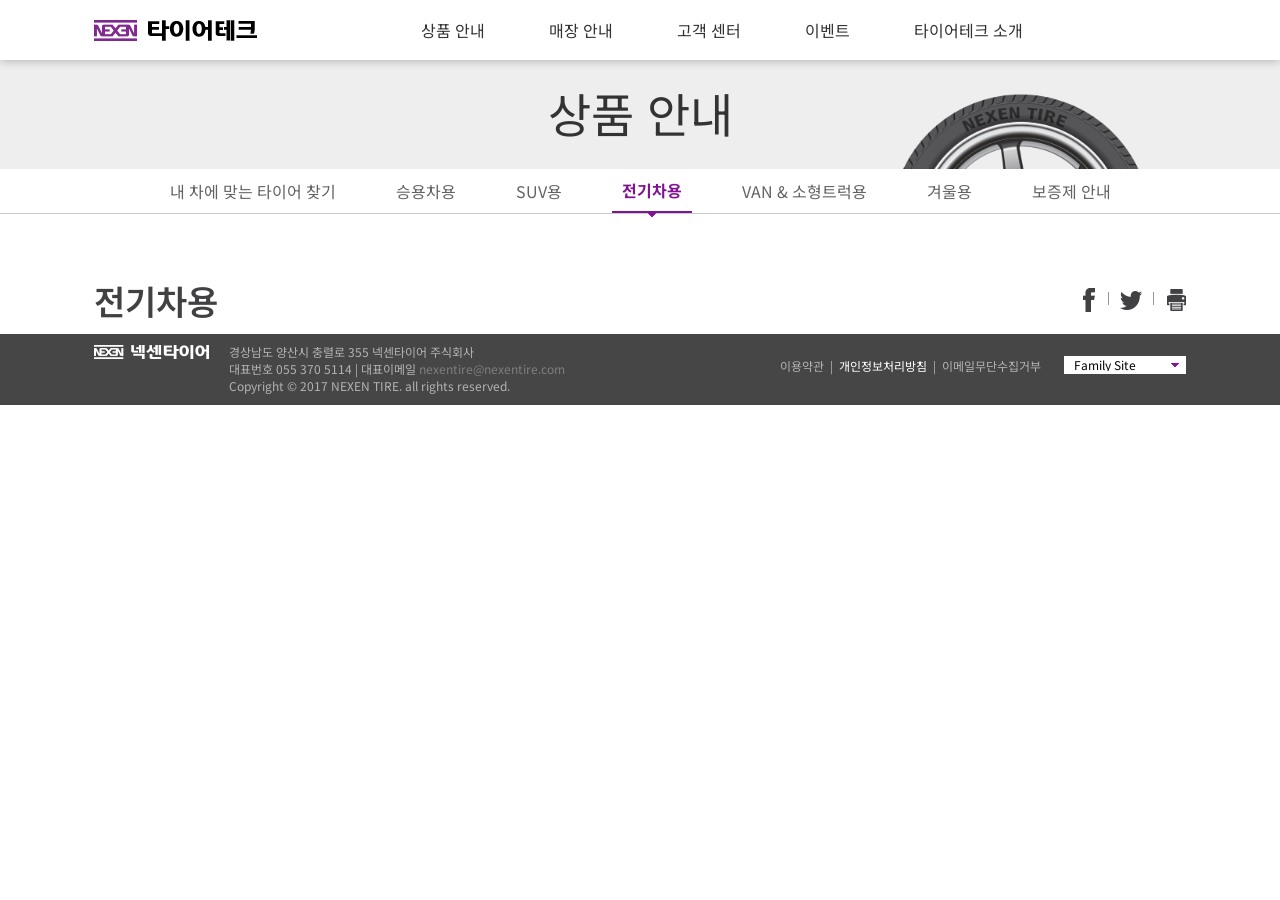
<file: product4.html>
<!DOCTYPE html>
<html lang="ko">
<head>
  <meta charset="UTF-8">
  <meta name="viewport" content="width=device-width, initial-scale=1.0">
  <title>상품안내::Tire-tech</title>
  <link rel="stylesheet" href="css/style.css">
  <script src="script/js.js" defer></script>
</head>
<body>
  <div id="header_container">
    <header>
      <h1><a href="index.html">타이어테크</a></h1>
      <button class="trigger">
        <span class="bar"></span>
        <span class="bar"></span>
        <span class="bar"></span>
      </button>
      <nav class="gnb">
        <ul class="navList">
          <li>
            <a href="#" class="mainBtn">
              <span>상품 안내</span>
              <div class="icon"></div>
            </a>
            <ul class="sub">
              <li><a href="product1.html">내 차에 맞는 <br>타이어 찾기</a></li>
              <li><a href="product2.html">승용차용</a></li>
              <li><a href="product3.html">SUV용</a></li>
              <li><a href="product4.html">전기차용</a></li>
              <li><a href="product5.html">VAN & 소형트럭용</a></li>
              <li><a href="product6.html">겨울용</a></li>
              <li><a href="product7.html">보증제 안내</a></li>
            </ul>
          </li>
          <li>
            <a href="#" class="mainBtn">
              <span>매장 안내</span>
              <div class="icon"></div>
            </a>
            <ul class="sub">
              <li><a href="shop.html">매장 찾기</a></li>
              <li><a href="shop.html">신규 매장 안내</a></li>
              <li><a href="shop.html">우수 매장 안내</a></li>
            </ul>
          </li>
          <li>
            <a href="#" class="mainBtn">
              <span>고객 센터</span>
              <div class="icon"></div>
            </a>
            <ul class="sub">
              <li><a href="center.html">공지</a></li>
              <li><a href="center.html">고객 문의</a></li>
              <li><a href="center.html">타이어 상식</a></li>
              <li><a href="center.html">타이어 <br>자가 진단</a></li>
            </ul>
          </li>
          <li>
            <a href="#" class="mainBtn">
              <span>이벤트</span>
              <div class="icon"></div>
            </a>
            <ul class="sub">
              <li><a href="event.html">이벤트</a></li>
            </ul>
          </li>
          <li>
            <a href="#" class="mainBtn">
              <span>타이어테크 소개</span>
              <div class="icon"></div>
            </a>
            <ul class="sub">
              <li><a href="about.html">타이어테크 소개</a></li>
              <li><a href="about.html">가맹점 <br>개설 안내</a></li>
              <li><a href="about.html">광고/홍보</a></li>
            </ul>
          </li>
        </ul>
      </nav>
    </header>
    <div class="sub_shadow"></div>
  </div>

  <div id="sub_container">
    <div class="sub_visual">
      <div class="title">
        <h1>상품 안내</h1>
      </div>
      <figure>
        <img src="img/sub/product_keyvisual.png" alt="">
      </figure>
    </div> <!-- .sub_visual end -->
    
    <div class="sub_nav">
      <div class="container">
        <table>
          <tr>
            <td><a href="product1.html">내 차에 맞는 타이어 찾기</a></td>
            <td><a href="product2.html">승용차용</a></td>
            <td><a href="product3.html">SUV용</a></td>
            <td class="active"><a href="product4.html">전기차용</a></td>
            <td><a href="product5.html">VAN & 소형트럭용</a></td>
            <td><a href="product6.html">겨울용</a></td>
            <td><a href="product7.html">보증제 안내</a></td>
          </tr>
        </table>
      </div>
    </div> <!-- .sub_nav end -->

    <div class="content_wrap">
      <div class="container">
        <div class="sub_content">
          <div class="con_title">
            <div class="title_txt">
              <h3>전기차용</h3>
            </div>
            <div class="sns_btns">
              <a href="#">
                <img src="img/sub/btn_sns1.gif" alt="페이스북">
              </a>
              <a href="#">
                <img src="img/sub/btn_sns2.gif" alt="트위터">
              </a>
              <a href="#">
                <img src="img/sub/btn_print.gif" alt="프린트">
              </a>
            </div>
          </div><!-- .con_title end -->    
          <div class="sub_main">
            
            
            <!--서브 컨텐츠 내용들이 들어가는곳 -->
            

          </div> <!-- .sub_main end -->       
        </div><!-- .sub_content end -->
      </div><!-- .container end -->
    </div> <!-- .content_wrap end -->
  </div>

  <div id="footer_container">
    <footer>
      <div class="logo">
        <img src="img/footer_logo.png" alt="타이어테크-푸터">
      </div>
      <div class="info">
        경상남도 양산시 충렬로 355 넥센타이어 주식회사<br>
        대표번호 055 370 5114 | 대표이메일 <a href="mailto:nexentire@nexentire.com">nexentire@nexentire.com</a><br>
        Copyright &copy; 2017 NEXEN TIRE. all rights reserved.<br>
      </div>
      <div class="familSite_wrap">
        <select id="fam" onchange="if(this.value != '') window.open( this.value ); ">
					<option value="">Family Site</option>
					<option value="http://www.nexentire.com/">넥센타이어</option>
					<option value="http://www.tirerental.co.kr">넥스트레벨</option>
					<option value="http://www.nexencorp.co.kr/">㈜넥센</option>
					<option value="http://www.knn.co.kr/">KNN</option>
					<option value="http://www.facebook.com/nexentire.korea">넥센타이어 페이스북</option>
					<option value="http://www.youtube.com/user/nexentireglobal">넥센타이어 유튜브</option>
				</select>
      </div>
      <div class="link_wrap">
        <a href="#">이용약관</a> | 
        <a href="#">개인정보처리방침</a> | 
        <a href="#">이메일무단수집거부</a>
      </div>
    </footer>
  </div>
</body>
</html>
</file>
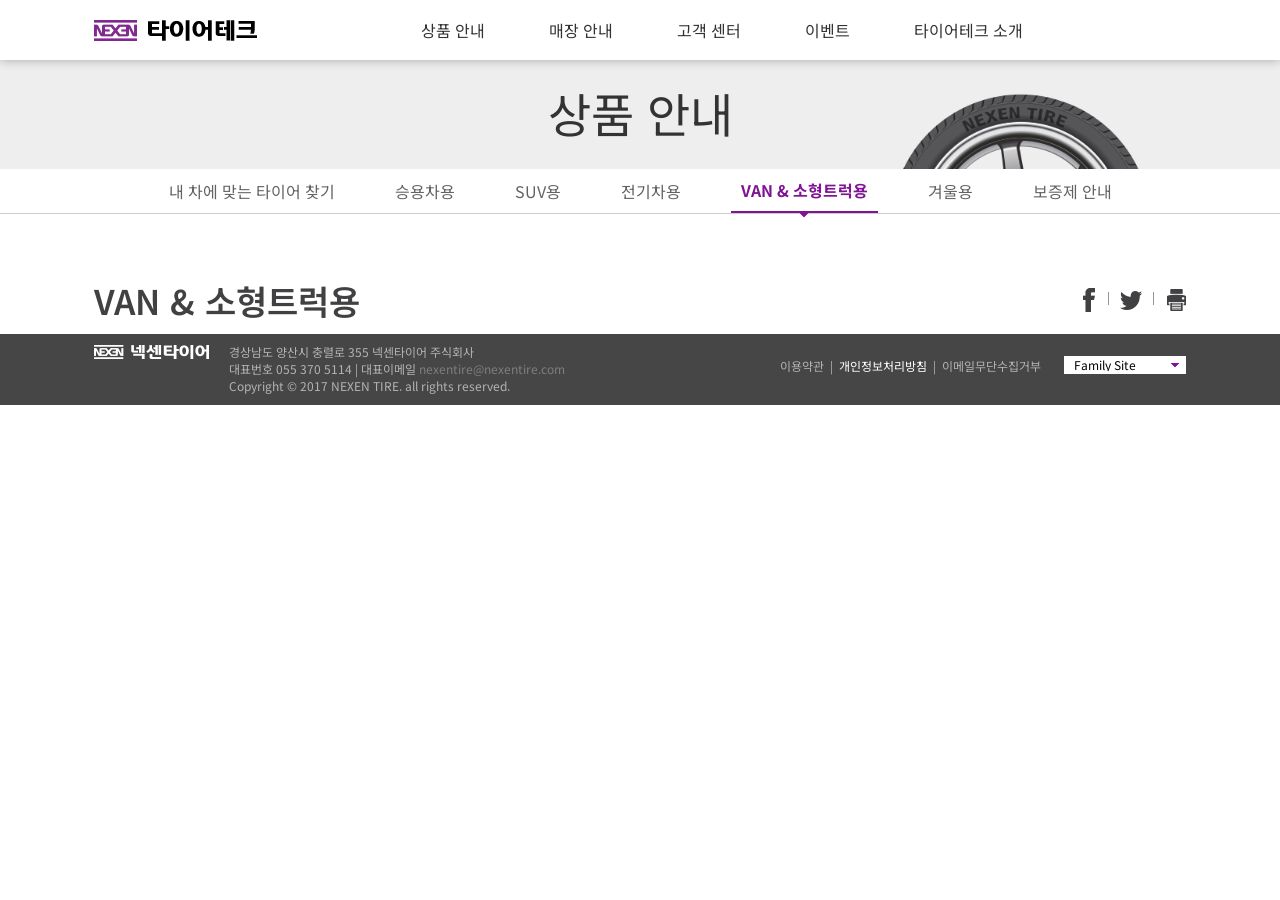
<file: product5.html>
<!DOCTYPE html>
<html lang="ko">
<head>
  <meta charset="UTF-8">
  <meta name="viewport" content="width=device-width, initial-scale=1.0">
  <title>상품안내::Tire-tech</title>
  <link rel="stylesheet" href="css/style.css">
  <script src="script/js.js" defer></script>
</head>
<body>
  <div id="header_container">
    <header>
      <h1><a href="index.html">타이어테크</a></h1>
      <button class="trigger">
        <span class="bar"></span>
        <span class="bar"></span>
        <span class="bar"></span>
      </button>
      <nav class="gnb">
        <ul class="navList">
          <li>
            <a href="#" class="mainBtn">
              <span>상품 안내</span>
              <div class="icon"></div>
            </a>
            <ul class="sub">
              <li><a href="product1.html">내 차에 맞는 <br>타이어 찾기</a></li>
              <li><a href="product2.html">승용차용</a></li>
              <li><a href="product3.html">SUV용</a></li>
              <li><a href="product4.html">전기차용</a></li>
              <li><a href="product5.html">VAN & 소형트럭용</a></li>
              <li><a href="product6.html">겨울용</a></li>
              <li><a href="product7.html">보증제 안내</a></li>
            </ul>
          </li>
          <li>
            <a href="#" class="mainBtn">
              <span>매장 안내</span>
              <div class="icon"></div>
            </a>
            <ul class="sub">
              <li><a href="shop.html">매장 찾기</a></li>
              <li><a href="shop.html">신규 매장 안내</a></li>
              <li><a href="shop.html">우수 매장 안내</a></li>
            </ul>
          </li>
          <li>
            <a href="#" class="mainBtn">
              <span>고객 센터</span>
              <div class="icon"></div>
            </a>
            <ul class="sub">
              <li><a href="center.html">공지</a></li>
              <li><a href="center.html">고객 문의</a></li>
              <li><a href="center.html">타이어 상식</a></li>
              <li><a href="center.html">타이어 <br>자가 진단</a></li>
            </ul>
          </li>
          <li>
            <a href="#" class="mainBtn">
              <span>이벤트</span>
              <div class="icon"></div>
            </a>
            <ul class="sub">
              <li><a href="event.html">이벤트</a></li>
            </ul>
          </li>
          <li>
            <a href="#" class="mainBtn">
              <span>타이어테크 소개</span>
              <div class="icon"></div>
            </a>
            <ul class="sub">
              <li><a href="about.html">타이어테크 소개</a></li>
              <li><a href="about.html">가맹점 <br>개설 안내</a></li>
              <li><a href="about.html">광고/홍보</a></li>
            </ul>
          </li>
        </ul>
      </nav>
    </header>
    <div class="sub_shadow"></div>
  </div>

  <div id="sub_container">
    <div class="sub_visual">
      <div class="title">
        <h1>상품 안내</h1>
      </div>
      <figure>
        <img src="img/sub/product_keyvisual.png" alt="">
      </figure>
    </div> <!-- .sub_visual end -->
    
    <div class="sub_nav">
      <div class="container">
        <table>
          <tr>
            <td><a href="product1.html">내 차에 맞는 타이어 찾기</a></td>
            <td><a href="product2.html">승용차용</a></td>
            <td><a href="product3.html">SUV용</a></td>
            <td><a href="product4.html">전기차용</a></td>
            <td class="active"><a href="product5.html">VAN & 소형트럭용</a></td>
            <td><a href="product6.html">겨울용</a></td>
            <td><a href="product7.html">보증제 안내</a></td>
          </tr>
        </table>
      </div>
    </div> <!-- .sub_nav end -->

    <div class="content_wrap">
      <div class="container">
        <div class="sub_content">
          <div class="con_title">
            <div class="title_txt">
              <h3>VAN & 소형트럭용</h3>
            </div>
            <div class="sns_btns">
              <a href="#">
                <img src="img/sub/btn_sns1.gif" alt="페이스북">
              </a>
              <a href="#">
                <img src="img/sub/btn_sns2.gif" alt="트위터">
              </a>
              <a href="#">
                <img src="img/sub/btn_print.gif" alt="프린트">
              </a>
            </div>
          </div><!-- .con_title end -->    
          <div class="sub_main">
            
            
            <!--서브 컨텐츠 내용들이 들어가는곳 -->
            

          </div> <!-- .sub_main end -->       
        </div><!-- .sub_content end -->
      </div><!-- .container end -->
    </div> <!-- .content_wrap end -->
  </div>

  <div id="footer_container">
    <footer>
      <div class="logo">
        <img src="img/footer_logo.png" alt="타이어테크-푸터">
      </div>
      <div class="info">
        경상남도 양산시 충렬로 355 넥센타이어 주식회사<br>
        대표번호 055 370 5114 | 대표이메일 <a href="mailto:nexentire@nexentire.com">nexentire@nexentire.com</a><br>
        Copyright &copy; 2017 NEXEN TIRE. all rights reserved.<br>
      </div>
      <div class="familSite_wrap">
        <select id="fam" onchange="if(this.value != '') window.open( this.value ); ">
					<option value="">Family Site</option>
					<option value="http://www.nexentire.com/">넥센타이어</option>
					<option value="http://www.tirerental.co.kr">넥스트레벨</option>
					<option value="http://www.nexencorp.co.kr/">㈜넥센</option>
					<option value="http://www.knn.co.kr/">KNN</option>
					<option value="http://www.facebook.com/nexentire.korea">넥센타이어 페이스북</option>
					<option value="http://www.youtube.com/user/nexentireglobal">넥센타이어 유튜브</option>
				</select>
      </div>
      <div class="link_wrap">
        <a href="#">이용약관</a> | 
        <a href="#">개인정보처리방침</a> | 
        <a href="#">이메일무단수집거부</a>
      </div>
    </footer>
  </div>
</body>
</html>
</file>
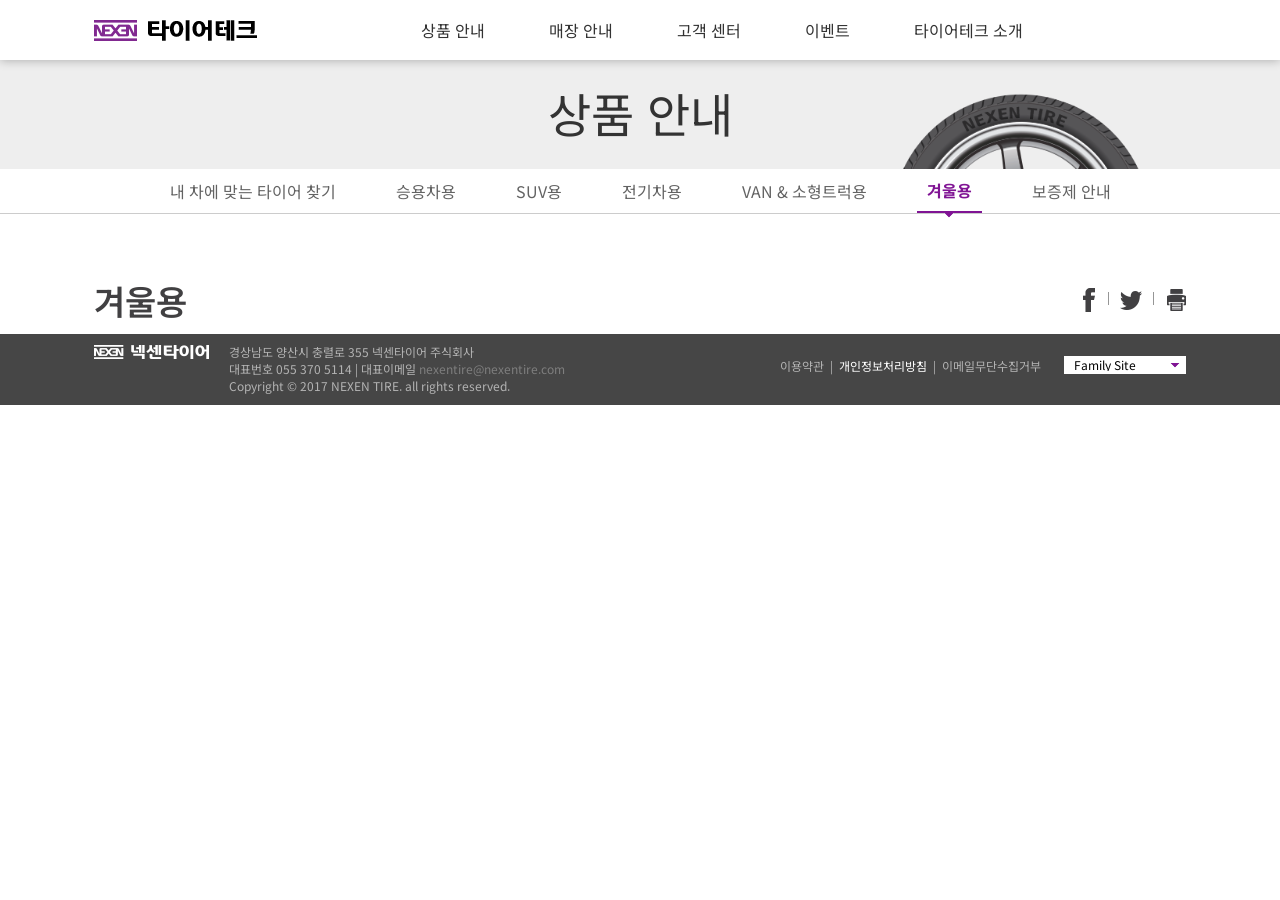
<file: product6.html>
<!DOCTYPE html>
<html lang="ko">
<head>
  <meta charset="UTF-8">
  <meta name="viewport" content="width=device-width, initial-scale=1.0">
  <title>상품안내::Tire-tech</title>
  <link rel="stylesheet" href="css/style.css">
  <script src="script/js.js" defer></script>
</head>
<body>
  <div id="header_container">
    <header>
      <h1><a href="index.html">타이어테크</a></h1>
      <button class="trigger">
        <span class="bar"></span>
        <span class="bar"></span>
        <span class="bar"></span>
      </button>
      <nav class="gnb">
        <ul class="navList">
          <li>
            <a href="#" class="mainBtn">
              <span>상품 안내</span>
              <div class="icon"></div>
            </a>
            <ul class="sub">
              <li><a href="product1.html">내 차에 맞는 <br>타이어 찾기</a></li>
              <li><a href="product2.html">승용차용</a></li>
              <li><a href="product3.html">SUV용</a></li>
              <li><a href="product4.html">전기차용</a></li>
              <li><a href="product5.html">VAN & 소형트럭용</a></li>
              <li><a href="product6.html">겨울용</a></li>
              <li><a href="product7.html">보증제 안내</a></li>
            </ul>
          </li>
          <li>
            <a href="#" class="mainBtn">
              <span>매장 안내</span>
              <div class="icon"></div>
            </a>
            <ul class="sub">
              <li><a href="shop.html">매장 찾기</a></li>
              <li><a href="shop.html">신규 매장 안내</a></li>
              <li><a href="shop.html">우수 매장 안내</a></li>
            </ul>
          </li>
          <li>
            <a href="#" class="mainBtn">
              <span>고객 센터</span>
              <div class="icon"></div>
            </a>
            <ul class="sub">
              <li><a href="center.html">공지</a></li>
              <li><a href="center.html">고객 문의</a></li>
              <li><a href="center.html">타이어 상식</a></li>
              <li><a href="center.html">타이어 <br>자가 진단</a></li>
            </ul>
          </li>
          <li>
            <a href="#" class="mainBtn">
              <span>이벤트</span>
              <div class="icon"></div>
            </a>
            <ul class="sub">
              <li><a href="event.html">이벤트</a></li>
            </ul>
          </li>
          <li>
            <a href="#" class="mainBtn">
              <span>타이어테크 소개</span>
              <div class="icon"></div>
            </a>
            <ul class="sub">
              <li><a href="about.html">타이어테크 소개</a></li>
              <li><a href="about.html">가맹점 <br>개설 안내</a></li>
              <li><a href="about.html">광고/홍보</a></li>
            </ul>
          </li>
        </ul>
      </nav>
    </header>
    <div class="sub_shadow"></div>
  </div>

  <div id="sub_container">
    <div class="sub_visual">
      <div class="title">
        <h1>상품 안내</h1>
      </div>
      <figure>
        <img src="img/sub/product_keyvisual.png" alt="">
      </figure>
    </div> <!-- .sub_visual end -->
    
    <div class="sub_nav">
      <div class="container">
        <table>
          <tr>
            <td><a href="product1.html">내 차에 맞는 타이어 찾기</a></td>
            <td><a href="product2.html">승용차용</a></td>
            <td><a href="product3.html">SUV용</a></td>
            <td><a href="product4.html">전기차용</a></td>
            <td><a href="product5.html">VAN & 소형트럭용</a></td>
            <td class="active"><a href="product6.html">겨울용</a></td>
            <td><a href="product7.html">보증제 안내</a></td>
          </tr>
        </table>
      </div>
    </div> <!-- .sub_nav end -->

    <div class="content_wrap">
      <div class="container">
        <div class="sub_content">
          <div class="con_title">
            <div class="title_txt">
              <h3>겨울용</h3>
            </div>
            <div class="sns_btns">
              <a href="#">
                <img src="img/sub/btn_sns1.gif" alt="페이스북">
              </a>
              <a href="#">
                <img src="img/sub/btn_sns2.gif" alt="트위터">
              </a>
              <a href="#">
                <img src="img/sub/btn_print.gif" alt="프린트">
              </a>
            </div>
          </div><!-- .con_title end -->    
          <div class="sub_main">
            
            
            <!--서브 컨텐츠 내용들이 들어가는곳 -->
            

          </div> <!-- .sub_main end -->       
        </div><!-- .sub_content end -->
      </div><!-- .container end -->
    </div> <!-- .content_wrap end -->
  </div>

  <div id="footer_container">
    <footer>
      <div class="logo">
        <img src="img/footer_logo.png" alt="타이어테크-푸터">
      </div>
      <div class="info">
        경상남도 양산시 충렬로 355 넥센타이어 주식회사<br>
        대표번호 055 370 5114 | 대표이메일 <a href="mailto:nexentire@nexentire.com">nexentire@nexentire.com</a><br>
        Copyright &copy; 2017 NEXEN TIRE. all rights reserved.<br>
      </div>
      <div class="familSite_wrap">
        <select id="fam" onchange="if(this.value != '') window.open( this.value ); ">
					<option value="">Family Site</option>
					<option value="http://www.nexentire.com/">넥센타이어</option>
					<option value="http://www.tirerental.co.kr">넥스트레벨</option>
					<option value="http://www.nexencorp.co.kr/">㈜넥센</option>
					<option value="http://www.knn.co.kr/">KNN</option>
					<option value="http://www.facebook.com/nexentire.korea">넥센타이어 페이스북</option>
					<option value="http://www.youtube.com/user/nexentireglobal">넥센타이어 유튜브</option>
				</select>
      </div>
      <div class="link_wrap">
        <a href="#">이용약관</a> | 
        <a href="#">개인정보처리방침</a> | 
        <a href="#">이메일무단수집거부</a>
      </div>
    </footer>
  </div>
</body>
</html>
</file>
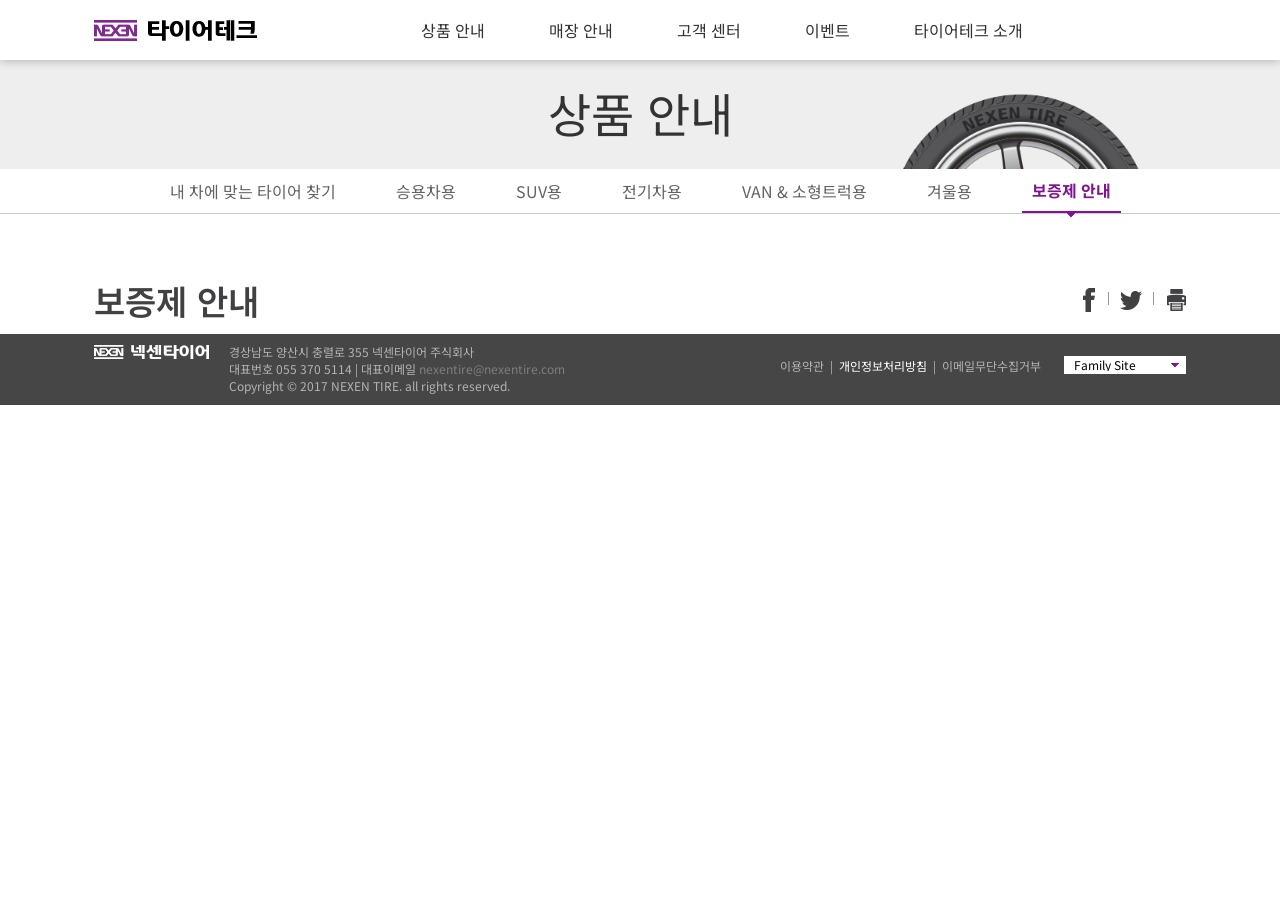
<file: product7.html>
<!DOCTYPE html>
<html lang="ko">
<head>
  <meta charset="UTF-8">
  <meta name="viewport" content="width=device-width, initial-scale=1.0">
  <title>상품안내::Tire-tech</title>
  <link rel="stylesheet" href="css/style.css">
  <script src="script/js.js" defer></script>
</head>
<body>
  <div id="header_container">
    <header>
      <h1><a href="index.html">타이어테크</a></h1>
      <button class="trigger">
        <span class="bar"></span>
        <span class="bar"></span>
        <span class="bar"></span>
      </button>
      <nav class="gnb">
        <ul class="navList">
          <li>
            <a href="#" class="mainBtn">
              <span>상품 안내</span>
              <div class="icon"></div>
            </a>
            <ul class="sub">
              <li><a href="product1.html">내 차에 맞는 <br>타이어 찾기</a></li>
              <li><a href="product2.html">승용차용</a></li>
              <li><a href="product3.html">SUV용</a></li>
              <li><a href="product4.html">전기차용</a></li>
              <li><a href="product5.html">VAN & 소형트럭용</a></li>
              <li><a href="product6.html">겨울용</a></li>
              <li><a href="product7.html">보증제 안내</a></li>
            </ul>
          </li>
          <li>
            <a href="#" class="mainBtn">
              <span>매장 안내</span>
              <div class="icon"></div>
            </a>
            <ul class="sub">
              <li><a href="shop.html">매장 찾기</a></li>
              <li><a href="shop.html">신규 매장 안내</a></li>
              <li><a href="shop.html">우수 매장 안내</a></li>
            </ul>
          </li>
          <li>
            <a href="#" class="mainBtn">
              <span>고객 센터</span>
              <div class="icon"></div>
            </a>
            <ul class="sub">
              <li><a href="center.html">공지</a></li>
              <li><a href="center.html">고객 문의</a></li>
              <li><a href="center.html">타이어 상식</a></li>
              <li><a href="center.html">타이어 <br>자가 진단</a></li>
            </ul>
          </li>
          <li>
            <a href="#" class="mainBtn">
              <span>이벤트</span>
              <div class="icon"></div>
            </a>
            <ul class="sub">
              <li><a href="event.html">이벤트</a></li>
            </ul>
          </li>
          <li>
            <a href="#" class="mainBtn">
              <span>타이어테크 소개</span>
              <div class="icon"></div>
            </a>
            <ul class="sub">
              <li><a href="about.html">타이어테크 소개</a></li>
              <li><a href="about.html">가맹점 <br>개설 안내</a></li>
              <li><a href="about.html">광고/홍보</a></li>
            </ul>
          </li>
        </ul>
      </nav>
    </header>
    <div class="sub_shadow"></div>
  </div>

  <div id="sub_container">
    <div class="sub_visual">
      <div class="title">
        <h1>상품 안내</h1>
      </div>
      <figure>
        <img src="img/sub/product_keyvisual.png" alt="">
      </figure>
    </div> <!-- .sub_visual end -->
    
    <div class="sub_nav">
      <div class="container">
        <table>
          <tr>
            <td><a href="product1.html">내 차에 맞는 타이어 찾기</a></td>
            <td><a href="product2.html">승용차용</a></td>
            <td><a href="product3.html">SUV용</a></td>
            <td><a href="product4.html">전기차용</a></td>
            <td><a href="product5.html">VAN & 소형트럭용</a></td>
            <td><a href="product6.html">겨울용</a></td>
            <td class="active"><a href="product7.html">보증제 안내</a></td>
          </tr>
        </table>
      </div>
    </div> <!-- .sub_nav end -->

    <div class="content_wrap">
      <div class="container">
        <div class="sub_content">
          <div class="con_title">
            <div class="title_txt">
              <h3>보증제 안내</h3>
            </div>
            <div class="sns_btns">
              <a href="#">
                <img src="img/sub/btn_sns1.gif" alt="페이스북">
              </a>
              <a href="#">
                <img src="img/sub/btn_sns2.gif" alt="트위터">
              </a>
              <a href="#">
                <img src="img/sub/btn_print.gif" alt="프린트">
              </a>
            </div>
          </div><!-- .con_title end -->    
          <div class="sub_main">
            
            
            <!--서브 컨텐츠 내용들이 들어가는곳 -->
            

          </div> <!-- .sub_main end -->       
        </div><!-- .sub_content end -->
      </div><!-- .container end -->
    </div> <!-- .content_wrap end -->
  </div>

  <div id="footer_container">
    <footer>
      <div class="logo">
        <img src="img/footer_logo.png" alt="타이어테크-푸터">
      </div>
      <div class="info">
        경상남도 양산시 충렬로 355 넥센타이어 주식회사<br>
        대표번호 055 370 5114 | 대표이메일 <a href="mailto:nexentire@nexentire.com">nexentire@nexentire.com</a><br>
        Copyright &copy; 2017 NEXEN TIRE. all rights reserved.<br>
      </div>
      <div class="familSite_wrap">
        <select id="fam" onchange="if(this.value != '') window.open( this.value ); ">
					<option value="">Family Site</option>
					<option value="http://www.nexentire.com/">넥센타이어</option>
					<option value="http://www.tirerental.co.kr">넥스트레벨</option>
					<option value="http://www.nexencorp.co.kr/">㈜넥센</option>
					<option value="http://www.knn.co.kr/">KNN</option>
					<option value="http://www.facebook.com/nexentire.korea">넥센타이어 페이스북</option>
					<option value="http://www.youtube.com/user/nexentireglobal">넥센타이어 유튜브</option>
				</select>
      </div>
      <div class="link_wrap">
        <a href="#">이용약관</a> | 
        <a href="#">개인정보처리방침</a> | 
        <a href="#">이메일무단수집거부</a>
      </div>
    </footer>
  </div>
</body>
</html>
</file>
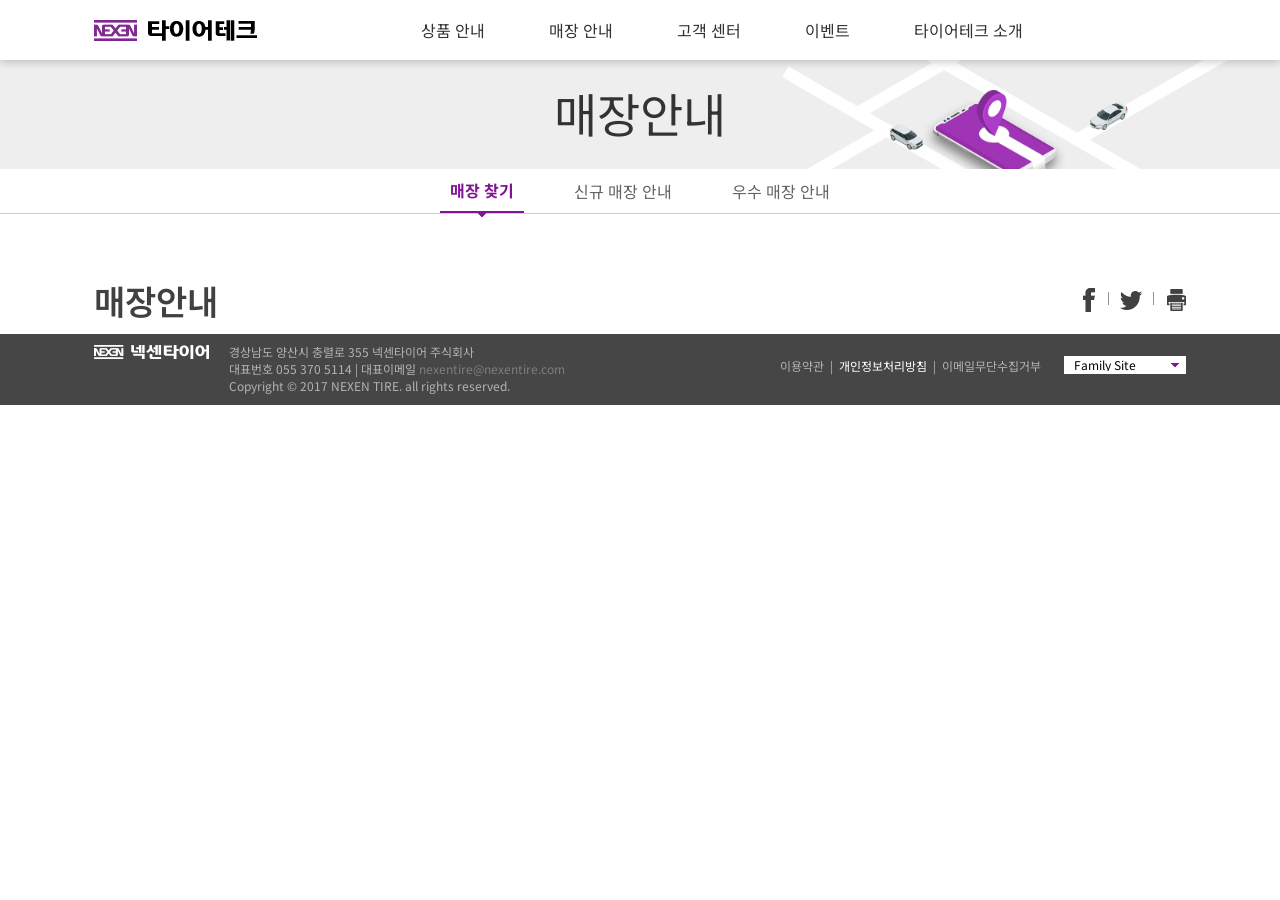
<file: shop.html>
<!DOCTYPE html>
<html lang="ko">
<head>
  <meta charset="UTF-8">
  <meta name="viewport" content="width=device-width, initial-scale=1.0">
  <title>매장안내::Tire-tech</title>
  <link rel="stylesheet" href="css/style.css">
  <script src="script/js.js" defer></script>
</head>
<body>
  <div id="header_container">
    <header>
      <h1><a href="index.html">타이어테크</a></h1>
      <button class="trigger">
        <span class="bar"></span>
        <span class="bar"></span>
        <span class="bar"></span>
      </button>
      <nav class="gnb">
        <ul class="navList">
          <li>
            <a href="#" class="mainBtn">
              <span>상품 안내</span>
              <div class="icon"></div>
            </a>
            <ul class="sub">
              <li><a href="product1.html">내 차에 맞는 <br>타이어 찾기</a></li>
              <li><a href="product2.html">승용차용</a></li>
              <li><a href="product3.html">SUV용</a></li>
              <li><a href="product4.html">전기차용</a></li>
              <li><a href="product5.html">VAN & 소형트럭용</a></li>
              <li><a href="product6.html">겨울용</a></li>
              <li><a href="product7.html">보증제 안내</a></li>
            </ul>
          </li>
          <li>
            <a href="#" class="mainBtn">
              <span>매장 안내</span>
              <div class="icon"></div>
            </a>
            <ul class="sub">
              <li><a href="shop.html">매장 찾기</a></li>
              <li><a href="shop.html">신규 매장 안내</a></li>
              <li><a href="shop.html">우수 매장 안내</a></li>
            </ul>
          </li>
          <li>
            <a href="#" class="mainBtn">
              <span>고객 센터</span>
              <div class="icon"></div>
            </a>
            <ul class="sub">
              <li><a href="center.html">공지</a></li>
              <li><a href="center.html">고객 문의</a></li>
              <li><a href="center.html">타이어 상식</a></li>
              <li><a href="center.html">타이어 <br>자가 진단</a></li>
            </ul>
          </li>
          <li>
            <a href="#" class="mainBtn">
              <span>이벤트</span>
              <div class="icon"></div>
            </a>
            <ul class="sub">
              <li><a href="event.html">이벤트</a></li>
            </ul>
          </li>
          <li>
            <a href="#" class="mainBtn">
              <span>타이어테크 소개</span>
              <div class="icon"></div>
            </a>
            <ul class="sub">
              <li><a href="about.html">타이어테크 소개</a></li>
              <li><a href="about.html">가맹점 <br>개설 안내</a></li>
              <li><a href="about.html">광고/홍보</a></li>
            </ul>
          </li>
        </ul>
      </nav>
    </header>
    <div class="sub_shadow"></div>
  </div>

  <div id="sub_container">
    <div class="sub_visual">
      <div class="title">
        <h1>매장안내</h1>
      </div>
      <figure>
        <img src="img/sub/service_keyvisual.png" alt="">
      </figure>
    </div> <!-- .sub_visual end -->
    
    <div class="sub_nav">
      <div class="container">
        <table>
          <tr>
            <td class="active"><a href="shop.html">매장 찾기</a></td>
            <td><a href="shop.html">신규 매장 안내</a></td>
            <td><a href="shop.html">우수 매장 안내</a></td>
          </tr>
        </table>
      </div>
    </div> <!-- .sub_nav end -->

    <div class="content_wrap">
      <div class="container">
        <div class="sub_content">
          <div class="con_title">
            <div class="title_txt">
              <h3>매장안내</h3>
            </div>
            <div class="sns_btns">
              <a href="#">
                <img src="img/sub/btn_sns1.gif" alt="페이스북">
              </a>
              <a href="#">
                <img src="img/sub/btn_sns2.gif" alt="트위터">
              </a>
              <a href="#">
                <img src="img/sub/btn_print.gif" alt="프린트">
              </a>
            </div>
          </div><!-- .con_title end -->    
          <div class="sub_main">
            
            
            <!--서브 컨텐츠 내용들이 들어가는곳 -->
            

          </div> <!-- .sub_main end -->       
        </div><!-- .sub_content end -->
      </div><!-- .container end -->
    </div> <!-- .content_wrap end -->
  </div>

  <div id="footer_container">
    <footer>
      <div class="logo">
        <img src="img/footer_logo.png" alt="타이어테크-푸터">
      </div>
      <div class="info">
        경상남도 양산시 충렬로 355 넥센타이어 주식회사<br>
        대표번호 055 370 5114 | 대표이메일 <a href="mailto:nexentire@nexentire.com">nexentire@nexentire.com</a><br>
        Copyright &copy; 2017 NEXEN TIRE. all rights reserved.<br>
      </div>
      <div class="familSite_wrap">
        <select id="fam" onchange="if(this.value != '') window.open( this.value ); ">
					<option value="">Family Site</option>
					<option value="http://www.nexentire.com/">넥센타이어</option>
					<option value="http://www.tirerental.co.kr">넥스트레벨</option>
					<option value="http://www.nexencorp.co.kr/">㈜넥센</option>
					<option value="http://www.knn.co.kr/">KNN</option>
					<option value="http://www.facebook.com/nexentire.korea">넥센타이어 페이스북</option>
					<option value="http://www.youtube.com/user/nexentireglobal">넥센타이어 유튜브</option>
				</select>
      </div>
      <div class="link_wrap">
        <a href="#">이용약관</a> | 
        <a href="#">개인정보처리방침</a> | 
        <a href="#">이메일무단수집거부</a>
      </div>
    </footer>
  </div>
</body>
</html>
</file>
<file: css/style.css>
@import url(reset.css);
@import url(head.css);
@import url(visual.css);
@import url(main.css);
@import url(sns.css);
@import url(footer.css);
@import url(sub.css);
</file>
